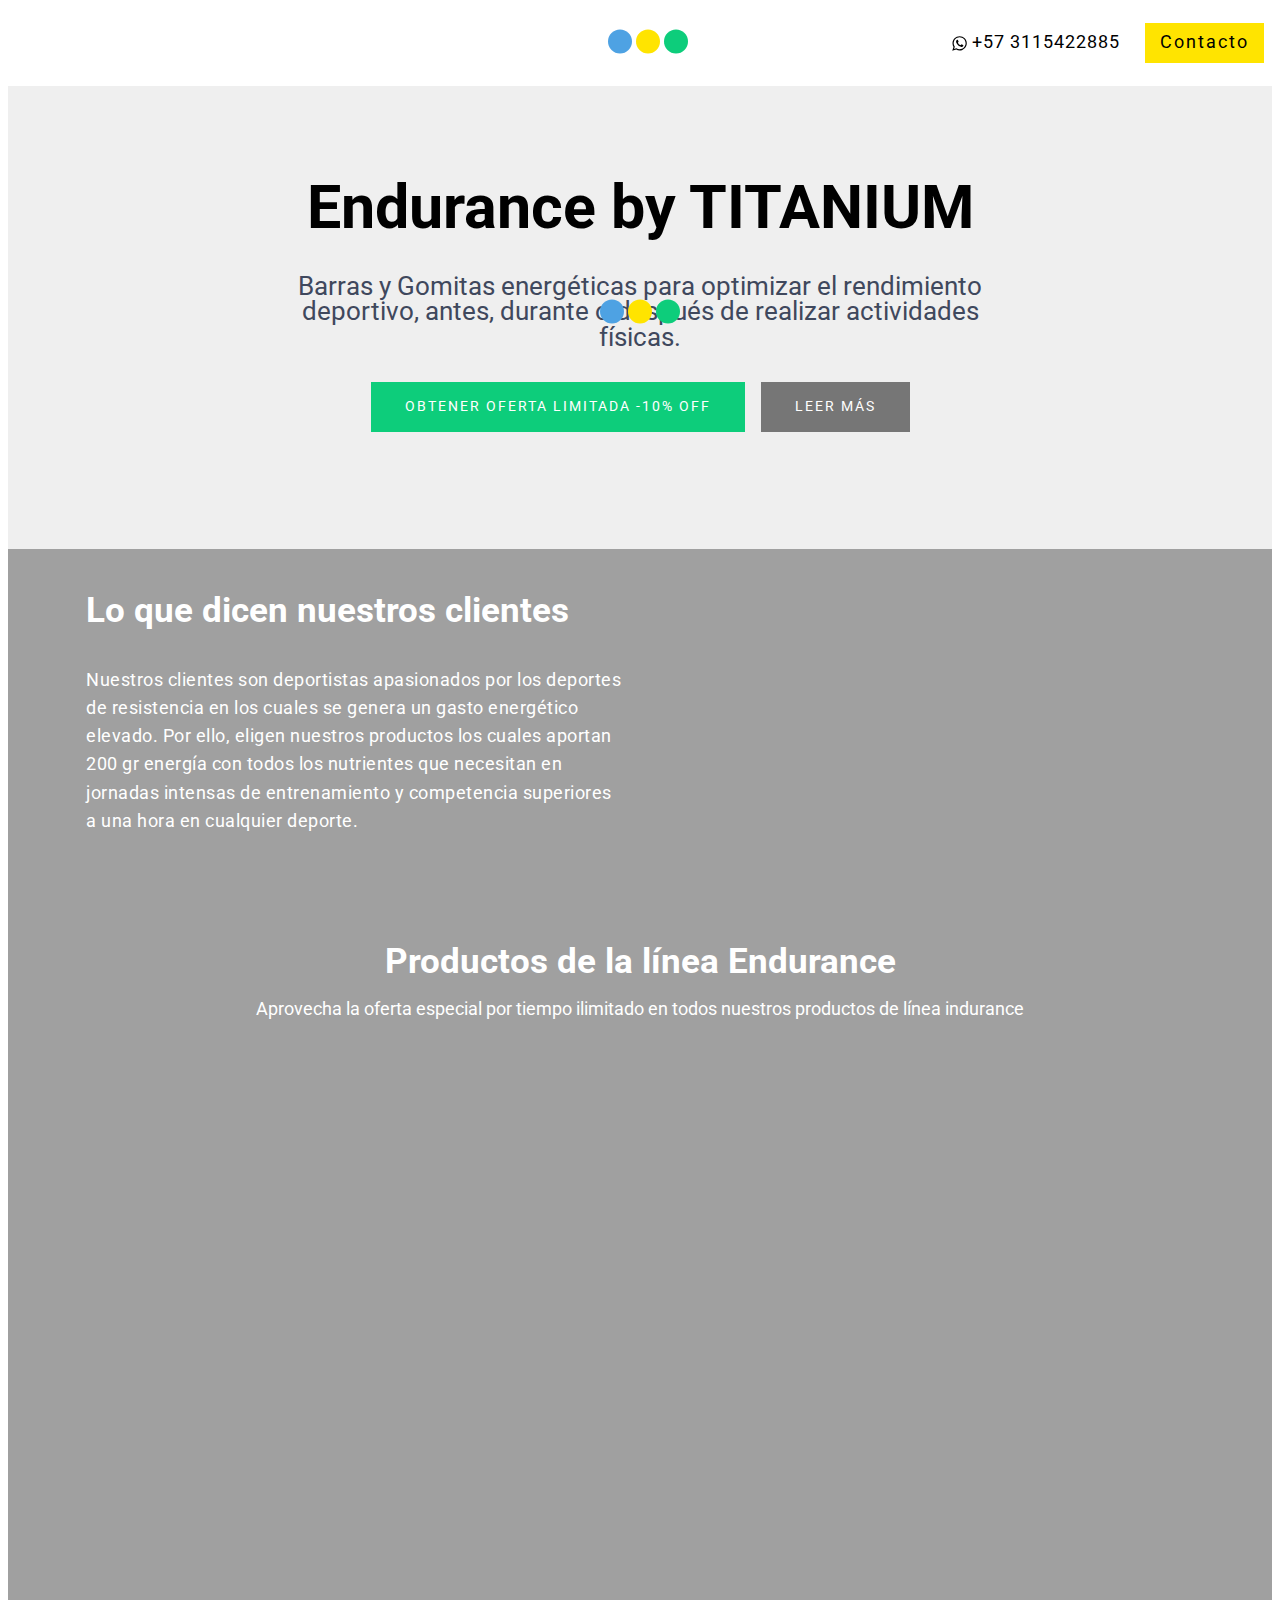
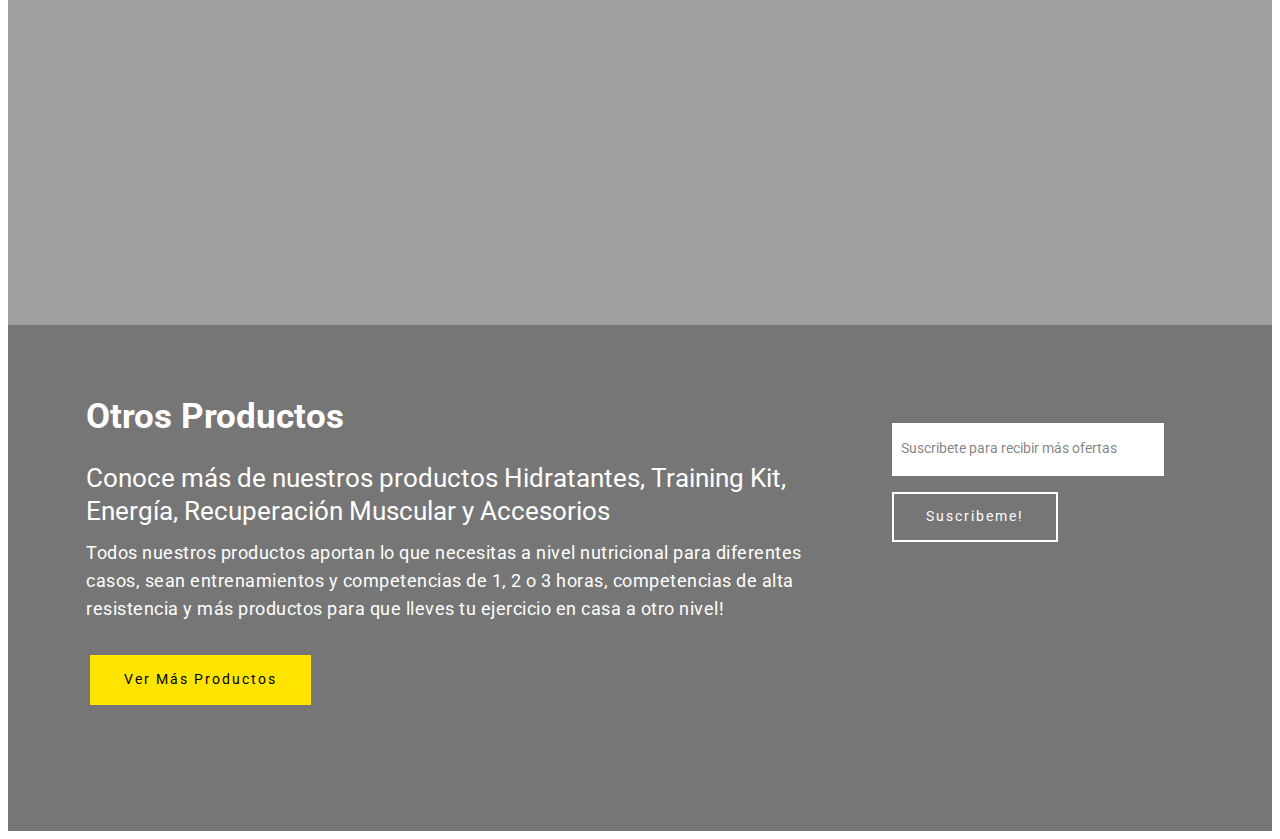
<file: index.html>
<!DOCTYPE html>
<html amp >
<head>
  <!-- Site made with Mobirise Website Builder v4.12.3, https://mobirise.com -->
  <meta charset="UTF-8">
  <meta http-equiv="X-UA-Compatible" content="IE=edge">
  <meta name="generator" content="Mobirise v4.12.3, mobirise.com">
  <meta name="viewport" content="width=device-width, initial-scale=1, minimum-scale=1">
  <link rel="shortcut icon" href="assets/images/logo-90x37.jpg" type="image/x-icon">
  <meta name="description" content="">
  <meta name="amp-script-src" content="">
  
  <title>Home</title>
  
<link rel="canonical" href="https://rmoraleso.github.io/">
 <style amp-boilerplate>body{-webkit-animation:-amp-start 8s steps(1,end) 0s 1 normal both;-moz-animation:-amp-start 8s steps(1,end) 0s 1 normal both;-ms-animation:-amp-start 8s steps(1,end) 0s 1 normal both;animation:-amp-start 8s steps(1,end) 0s 1 normal both}@-webkit-keyframes -amp-start{from{visibility:hidden}to{visibility:visible}}@-moz-keyframes -amp-start{from{visibility:hidden}to{visibility:visible}}@-ms-keyframes -amp-start{from{visibility:hidden}to{visibility:visible}}@-o-keyframes -amp-start{from{visibility:hidden}to{visibility:visible}}@keyframes -amp-start{from{visibility:hidden}to{visibility:visible}}</style>
<noscript><style amp-boilerplate>body{-webkit-animation:none;-moz-animation:none;-ms-animation:none;animation:none}</style></noscript>
<link href="https://fonts.googleapis.com/css?family=Roboto:100,100i,300,300i,400,400i,500,500i,700,700i,900,900i&display=swap" rel="stylesheet">
 
 <style amp-custom> 
div,span,h1,h2,h3,h4,h5,h6,p,blockquote,a,ol,ul,li,figcaption,textarea,input{font: inherit;}*{-webkit-box-sizing: border-box;box-sizing: border-box;outline: none;}*:focus{outline: none;}body{position: relative;font-style: normal;line-height: 1;color: #3f485d;}section{background-color: #eeeeee;background-position: 50% 50%;background-repeat: no-repeat;background-size: cover;overflow: hidden;padding: 30px 0;}h1,h2,h3,h4,h5,h6{margin: 0;padding: 0;}p,li,blockquote{letter-spacing: 0.5px;line-height: 1.7;}ul,ol,blockquote,p{margin-bottom: 0;margin-top: 0;}a{cursor: pointer;}a,a:hover{text-decoration: none;}a.mbr-iconfont:hover{text-decoration: none;}h1,h2,h3,h4,h5,h6,.display-1,.display-2,.display-4,.display-5,.display-7{word-break: break-word;word-wrap: break-word;}b,strong{font-weight: bold;}blockquote{padding: 10px 0 10px 20px;position: relative;border-left: 3px solid;}input:-webkit-autofill,input:-webkit-autofill:hover,input:-webkit-autofill:focus,input:-webkit-autofill:active{-webkit-transition-delay: 9999s;transition-delay: 9999s;-webkit-transition-property: background-color,color;-o-transition-property: background-color,color;transition-property: background-color,color;}html,body{height: auto;min-height: 100vh;}.mbr-section-title{margin: 0;padding: 0;font-style: normal;line-height: 1.2;width: 100%;}.mbr-section-subtitle{line-height: 1.3;width: 100%;}.mbr-text{font-style: normal;line-height: 1.6;width: 100%;}.mbr-white{color: #ffffff;}.mbr-black{color: #000000;}.align-left{text-align: left;}.align-left .list-item{justify-content: flex-start;}.align-center{text-align: center;}.align-center .list-item{justify-content: center;}.align-right{text-align: right;}.align-right .list-item{justify-content: flex-end;}@media (max-width: 767px){.align-left,.align-center,.align-right{text-align: center;}.align-left .list-item,.align-center .list-item,.align-right .list-item{justify-content: center;}}.mbr-light{font-weight: 300;}.mbr-regular{font-weight: 400;}.mbr-semibold{font-weight: 500;}.mbr-bold{font-weight: 700;}.icons-list a{margin: 0 1rem 0 0;}.icons-list a:last-child{margin: 0;}.mbr-figure{align-self: center;}.hidden{visibility: hidden;}.super-hide{display: none;}.inactive{-webkit-user-select: none;-moz-user-select: none;-ms-user-select: none;user-select: none;pointer-events: none;-webkit-user-drag: none;user-drag: none;}.mbr-overlay{position: absolute;bottom: 0;left: 0;right: 0;top: 0;z-index: 0;}.map-placeholder{display: none;}.google-map,.google-map iframe{position: relative;width: 100%;height: 400px;}amp-img{width: 100%;}amp-img img{max-height: 100%;max-width: 100%;}img.mbr-temp{width: 100%;}.rounded{border-radius: 50%;}.is-builder .nodisplay + img[async],.is-builder .nodisplay + img[decoding="async"],.is-builder amp-img > a + img[async],.is-builder amp-img > a + img[decoding="async"]{display: none;}html:not(.is-builder) amp-img > a{position: absolute;top: 0;bottom: 0;left: 0;right: 0;z-index: 1;}.is-builder .temp-amp-sizer{position: absolute;}.is-builder amp-youtube .temp-amp-sizer,.is-builder amp-vimeo .temp-amp-sizer{position: static;}.mobirise-spinner{position: absolute;top: 50%;left: 40%;margin-left: 10%;-webkit-transform: translate3d(-50%,-50%,0);z-index: 4;}.mobirise-spinner em{width: 24px;height: 24px;background: #3ac;border-radius: 100%;display: inline-block;-webkit-animation: slide 1s infinite;}.mobirise-spinner em:nth-child(1){-webkit-animation-delay: 0.1s;}.mobirise-spinner em:nth-child(2){-webkit-animation-delay: 0.2s;}.mobirise-spinner em:nth-child(3){-webkit-animation-delay: 0.3s;}@-moz-keyframes slide{0%{-webkit-transform: scale(1);}50%{opacity: 0.3;-webkit-transform: scale(2);}100%{-webkit-transform: scale(1);}}@-webkit-keyframes slide{0%{-webkit-transform: scale(1);}50%{opacity: 0.3;-webkit-transform: scale(2);}100%{-webkit-transform: scale(1);}}@-o-keyframes slide{0%{-webkit-transform: scale(1);}50%{opacity: 0.3;-webkit-transform: scale(2);}100%{-webkit-transform: scale(1);}}@keyframes slide{0%{-webkit-transform: scale(1);}50%{opacity: 0.3;-webkit-transform: scale(2);}100%{-webkit-transform: scale(1);}}.mobirise-loader .amp-active > div{display: none;}.mbr-flex{display: flex;}.flex-wrap{flex-wrap: wrap;}.mbr-jc-s{justify-content: flex-start;}.mbr-jc-c{justify-content: center;}.mbr-jc-e{justify-content: flex-end;}.mbr-row-reverse{flex-direction: row-reverse;}.mbr-column{flex-direction: column;}amp-img,img{height: 100%;width: 100%;}.hidden-slide{display: none;}.visible-slide{display: flex;}.iconfont-wrapper{display: inline-block;}section,.container,.container-fluid{position: relative;word-wrap: break-word;}.mbr-fullscreen .mbr-overlay{min-height: 100vh;}.mbr-fullscreen{display: flex;align-items: center;height: 100vh;min-height: 100vh;padding: 3rem 0;}.container{padding: 0 1rem;width: 100%;margin-right: auto;margin-left: auto;}@media (max-width: 767px){.container{max-width: 540px;}} @media (min-width: 768px){.container{max-width: 720px;}} @media (min-width: 992px){.container{max-width: 960px;}} @media (min-width: 1200px){.container{max-width: 1140px;}}.container-fluid{width: 100%;padding: 0 1rem;}.btn{position: relative;font-weight: 400;margin: 0.4rem 0.5rem;border: 2px solid;font-style: normal;white-space: normal;transition: all 0.3s ease-in-out,box-shadow 2s ease-in-out,-webkit-box-shadow 2s ease-in-out;display: inline-flex;align-items: center;justify-content: center;word-break: break-word;line-height: 1;letter-spacing: 2px;}.btn-form{padding: 1rem 2rem;}.btn-form:hover{cursor: pointer;}.btn{padding: 1rem 2rem;border-radius: 0px;}.btn-sm{padding: 0.6rem 0.8rem;border-radius: 0px;}.btn-md{padding: 1rem 2rem;border-radius: 0px;}.btn-lg{padding: 1.2rem 3.2rem;border-radius: 0px;}form .btn,form .mbr-section-btn{margin: 0;}.note-popover .btn:after{display: none;}.mbr-section-btn{margin: 0 -0.25rem;font-size: 0;}nav .mbr-section-btn{margin-left: 0rem;margin-right: 0rem;}.btn .mbr-iconfont,.btn.btn-md .mbr-iconfont{cursor: pointer;margin: 0 0.8rem 0 0;}.btn-sm .mbr-iconfont{margin: 0 0.5rem 0 0;}[type="submit"]{-webkit-appearance: none;}section.menu{min-height: 70px;}.menu-container{display: flex;-webkit-box-pack: justify;-ms-flex-pack: justify;justify-content: space-between;align-items: center;min-height: 70px;}@media (max-width: 991px){.menu-container{max-width: 100%;padding: 0.5rem 1rem;}} @media (max-width: 767px){.menu-container{padding: 0.5rem 1rem;}}.navbar{z-index: 100;width: 100%;}.navbar-fixed-top{position: fixed;top: 0;}.navbar-brand{display: flex;align-items: center;word-break: break-word;z-index: 1;}.navbar-logo{margin: 0 0.8rem 0 0;}@media (max-width: 767px){.navbar-logo amp-img{max-height: 35px;max-width: 35px;}}.navbar-caption-wrap{display: flex;}.navbar .navbar-collapse{display: flex;-ms-flex-preferred-size: auto;flex-basis: auto;align-items: center;justify-content: flex-end;}@media (max-width: 991px){.navbar .navbar-collapse{display: none;position: absolute;top: 0;right: 0;height: 100vh;padding: 70px 2rem 1rem;z-index: 1;}}@media (max-width: 991px){.navbar.opened .navbar-collapse.show,.navbar.opened .navbar-collapse.collapsing{display: block;}.is-builder .navbar-collapse{position: fixed;}}.navbar-nav{list-style-type: none;display: flex;flex-wrap: wrap;padding-left: 0;min-width: 10rem;}@media (max-width: 991px){.navbar-nav{flex-direction: column;}} .navbar-nav .mbr-iconfont{margin: 0 0.2rem 0 0;}.nav-item{word-break: break-all;}.nav-link{display: flex;align-items: center;justify-content: center;}.nav-link,.navbar-caption{transition: all 0.2s;letter-spacing: 1px;}.nav-dropdown .dropdown-menu{min-width: 10rem;position: absolute;left: 0;padding: 1.25rem 0;}.nav-dropdown .dropdown-menu .dropdown-item{line-height: 2;display: flex;justify-content: center;align-items: center;padding: 0.25rem 1.5rem;white-space: nowrap;}.nav-dropdown .dropdown-menu .dropdown{position: relative;}.dropdown-menu .dropdown:hover > .dropdown-menu{opacity: 1;pointer-events: all;}.nav-dropdown .dropdown-submenu{top: 0;left: 100%;margin: 0;}.nav-item.dropdown{position: relative;}.nav-item.dropdown .dropdown-menu{opacity: 0;pointer-events: none;}.nav-item.dropdown:hover > .dropdown-menu{opacity: 1;pointer-events: all;}.link.dropdown-toggle:after{content: "";margin-left: 0.25rem;border-top: 0.35em solid;border-right: 0.35em solid transparent;border-left: 0.35em solid transparent;border-bottom: 0;}.navbar .dropdown.open > .dropdown-menu{display: block;}@media (max-width: 991px){.is-builder .nav-dropdown .dropdown-menu{position: relative;}.nav-dropdown .dropdown-submenu{left: 0;}.nav-dropdown .dropdown-menu .dropdown-item{padding: 0.25rem 1.5rem;margin: 0;justify-content: center;}.nav-dropdown .dropdown-menu .dropdown-item:after{right: auto;}.navbar.opened .dropdown-menu{top: 0;}.dropdown-toggle[data-toggle="dropdown-submenu"]:after{content: "";margin-left: 0.25rem;border-top: 0.35em solid;border-right: 0.35em solid transparent;border-left: 0.35em solid transparent;border-bottom: 0;top: 55%;}}.navbar-buttons{display: flex;flex-wrap: wrap;align-items: center;justify-content: center;}@media (max-width: 991px){.navbar-buttons{flex-direction: column;}}.menu-social-list{display: flex;align-items: center;justify-content: center;flex-wrap: wrap;}.menu-social-list a{margin: 0 0.5rem;}.menu-social-list a span{font-size: 1.5rem;}button.navbar-toggler{position: absolute;right: 20px;top: 25px;width: 31px;height: 20px;cursor: pointer;transition: all .2s;-ms-flex-item-align: center;-ms-grid-row-align: center;align-self: center;}.hamburger span{position: absolute;right: 0;width: 30px;height: 2px;border-right: 5px;}.hamburger span:nth-child(1){top: 0;transition: all .2s;}.hamburger span:nth-child(2){top: 8px;transition: all .15s;}.hamburger span:nth-child(3){top: 8px;transition: all .15s;}.hamburger span:nth-child(4){top: 16px;transition: all .2s;}nav.opened .navbar-toggler:not(.hide) .hamburger span:nth-child(4),nav.opened .navbar-toggler:not(.hide) .hamburger span:nth-child(1){top: 8px;width: 0;opacity: 0;right: 50%;transition: all .2s;}nav.opened .navbar-toggler:not(.hide) .hamburger span:nth-child(2){transform: rotate(-45deg);transition: all .25s;}nav.opened .navbar-toggler:not(.hide) .hamburger span:nth-child(3){transform: rotate(45deg);transition: all .25s;}.ampstart-btn.hamburger{position: absolute;top: 25px;right: 20px;margin-left: auto;height: 20px;width: 30px;background: none;border: none;cursor: pointer;z-index: 1000;}@media (min-width: 992px){.ampstart-btn,amp-sidebar{display: none;}.dropdown-menu .dropdown-toggle:after{content: "";border-bottom: 0.35em solid transparent;border-left: 0.35em solid;border-right: 0;border-top: 0.35em solid transparent;margin-left: 0.3rem;margin-top: -0.3077em;position: absolute;right: 1.1538em;top: 50%;}}.close-sidebar{width: 30px;height: 30px;position: relative;cursor: pointer;background-color: transparent;border: none;}.close-sidebar span{position: absolute;left: 0;width: 30px;height: 2px;border-right: 5px;top: 14px;}.close-sidebar span:nth-child(1){transform: rotate(-45deg);}.close-sidebar span:nth-child(2){transform: rotate(45deg);}.builder-sidebar{position: relative;height: 100vh;min-width: 10rem;z-index: 1030;padding: 1rem 2rem;max-width: 20rem;}.builder-sidebar .dropdown:hover > .dropdown-menu{position: relative;text-align: center;}section.sidebar-open:before{content: '';position: fixed;top: 0;bottom: 0;right: 0;left: 0;background-color: rgba(0,0,0,0.2);z-index: 1040;}.is-builder section.horizontal-menu .ampstart-btn{display: none;}.is-builder section.horizontal-menu .dropdown-menu{z-index: auto;opacity: 1;pointer-events: auto;}.is-builder .menu{overflow: visible;}#sidebar{background-color: transparent;}.card-title{margin: 0;}.card{position: relative;background-color: transparent;border: none;border-radius: 0;width: 100%;padding: 0 1rem;}@media (max-width: 767px){.card:not(.last-child){padding-bottom: 30px;}} .card .card-img{width: auto;border-radius: 0;}.card .card-wrapper{height: 100%;}@media (max-width: 767px){.card .card-wrapper{flex-direction: column;}} .card img{height: 100%;-o-object-fit: cover;object-fit: cover;-o-object-position: center;object-position: center;}.card-inner,.items-list{display: flex;flex-direction: column;}.items-list{list-style-type: none;padding: 0;}.items-list .list-item{padding: 1rem 2rem;}.card-head{padding: 1.5rem 2rem;}.card-price-wrap{padding: 1rem 2rem;}.card-button{padding: 1rem;margin: 0;}.timeline-wrap{position: relative;}.timeline-wrap .iconBackground{position: absolute;left: 50%;width: 20px;height: 20px;line-height: 30px;text-align: center;border-radius: 50%;font-size: 30px;display: inline-block;background-color: #000000;top: 20px;margin: 0 0 0 -10px;}@media (max-width: 767px){.timeline-wrap .iconBackground{left: 0;}}.separline{position: relative;}@media (max-width: 767px){.separline:not(.last-child){padding-bottom: 2rem;}} .separline:before{position: absolute;content: "";width: 2px;background-color: #000000;left: calc(50% - 1px);height: calc(100% - 20px);top: 40px;}@media (max-width: 767px){.separline:before{left: 0;}}.gallery-img-wrap{position: relative;height: 100%;}.gallery-img-wrap:hover{cursor: pointer;}.gallery-img-wrap:hover .icon-wrap,.gallery-img-wrap:hover .caption-on-hover{opacity: 1;}.gallery-img-wrap:hover:after{opacity: .5;}.gallery-img-wrap amp-img{height: 100%;}.gallery-img-wrap:after{content: "";position: absolute;top: 0;bottom: 0;left: 0;right: 0;background: #000;opacity: 0;transition: opacity 0.2s;pointer-events: none;}.gallery-img-wrap .icon-wrap,.gallery-img-wrap .img-caption{z-index: 3;pointer-events: none;position: absolute;}.gallery-img-wrap .icon-wrap,.gallery-img-wrap .caption-on-hover{opacity: 0;transition: opacity 0.2s;}.gallery-img-wrap .icon-wrap{left: 50%;top: 50%;transform: translate(-50%,-50%);background-color: #fff;padding: .5rem;border-radius: 50%;}.gallery-img-wrap .amp-iconfont{color: #000;font-size: 1rem;width: 1rem;display: block;}.gallery-img-wrap .img-caption{left: 0;right: 0;}.gallery-img-wrap .img-caption.caption-top{top: 0;}.gallery-img-wrap .img-caption.caption-bottom{bottom: 0;}.gallery-img-wrap .img-caption:not(.caption-on-hover):after{content: "";position: absolute;top: 0;left: 0;right: 0;height: 100%;transition: opacity 0.2s;z-index: -1;pointer-events: none;}@media (max-width: 767px){.gallery-img-wrap:after,.gallery-img-wrap:hover:after,.gallery-img-wrap .icon-wrap{display: none;}.gallery-img-wrap .caption-on-hover{opacity: 1;}}.is-builder .gallery-img-wrap .icon-wrap,.is-builder .gallery-img-wrap .img-caption > *{pointer-events: all;}.amp-carousel-button,.dots-wrapper .dots span{transition: all 0.4s;cursor: pointer;outline: none;}.amp-carousel-button{width: 50px;height: 50px;border-radius: 50%;}.dots-wrapper .dots{display: inline-block;margin: 4px 8px;}.dots-wrapper .dots span{display: block;border-radius: 12px;height: 24px;width: 24px;background-color: #ffffff;border: 10px solid #cccccc;opacity: 0.5;}.dots-wrapper .dots span.current{width: 40px;}.dots-wrapper .dots span:hover,.dots-wrapper .dots span.current{opacity: 1;}.amp-carousel-button-next:after{right: 1rem;}.amp-carousel-button-prev:after{left: 1rem;}button.btn-img{cursor: pointer;}.is-builder .preview button.btn-img{opacity: 0.5;position: relative;pointer-events: none;}amp-image-lightbox,.lightbox{background: rgba(0,0,0,0.8);display: flex;flex-wrap: wrap;align-items: center;justify-content: center;width: 100%;height: 100%;overflow: auto;}amp-image-lightbox a.control,.lightbox a.control{position: absolute;cursor: default;top: 0;right: 0;}amp-image-lightbox .close,.lightbox .close{background: none;border: none;position: absolute;top: 16px;right: 16px;height: 32px;width: 32px;cursor: pointer;z-index: 1000;}amp-image-lightbox .close:before,amp-image-lightbox .close:after,.lightbox .close:before,.lightbox .close:after{position: absolute;top: 0;right: 16px;content: ' ';height: 32px;width: 2px;background-color: #fff;}amp-image-lightbox .close:before,.lightbox .close:before{transform: rotate(45deg);}amp-image-lightbox .close:after,.lightbox .close:after{transform: rotate(-45deg);}amp-image-lightbox .video-block,.lightbox .video-block{width: 100%;}div[submit-success] > *,div[submit-error] > *{padding: 15px;margin-bottom: 1rem;}.form-block{z-index: 1;background-color: transparent;padding: 30px;position: relative;overflow: hidden;}.form-block .mbr-overlay{z-index: -1;}@media (max-width: 991px){.form-block{padding: 15px;}}form input,form textarea,form select{padding: 15px 0.5rem;line-height: 1.45;width: 100%;background: #ffffff;border-width: 1px;border-style: solid;border-color: #767676;border-radius: 0;color: #000000;}form input[type="checkbox"],form input[type="radio"]{border: none;background: none;width: auto;}form .field{padding-bottom: 0.5rem;padding-top: 0.5rem;}form textarea.field-input{height: 200px;}form .fieldset{display: flex;justify-content: center;flex-wrap: wrap;align-items: center;}textarea[type="hidden"]{display: none;}.form-check{margin-bottom: 0;}.form-check-label{padding-left: 0;}.form-check-input{position: relative;margin: 4px;}.form-check-inline{display: inline-flex;align-items: center;padding-left: 0;margin-right: .75rem;}.mbr-row,.mbr-form-row{display: -webkit-box;display: -ms-flexbox;display: flex;-ms-flex-wrap: wrap;flex-wrap: wrap;margin-left: -1rem;margin-right: -1rem;}.mbr-form-row{margin-left: -0.5rem;margin-right: -0.5rem;}.mbr-form-row > [class*="mbr-col"]{padding-left: 0.5rem;padding-right: 0.5rem;}@media (max-width: 767px){.mbr-col,.mbr-col-auto{padding-right: 1rem;padding-left: 1rem;}.mbr-col-sm-12{-ms-flex: 0 0 100%;-webkit-box-flex: 0;flex: 0 0 100%;max-width: 100%;padding-right: 1rem;padding-left: 1rem;}}@media (min-width: 768px){.mbr-col,.mbr-col-auto{padding-right: 1rem;padding-left: 1rem;}.mbr-col-md-2{-ms-flex: 0 0 16.6666666667%;-webkit-box-flex: 0;flex: 0 0 16.6666666667%;max-width: 16.6666666667%;padding-right: 1rem;padding-left: 1rem;}.mbr-col-md-3{-ms-flex: 0 0 25%;-webkit-box-flex: 0;flex: 0 0 25%;max-width: 25%;padding-right: 1rem;padding-left: 1rem;}.mbr-col-md-4{-ms-flex: 0 0 33.3333333333%;-webkit-box-flex: 0;flex: 0 0 33.3333333333%;max-width: 33.3333333333%;padding-right: 1rem;padding-left: 1rem;}.mbr-col-md-5{-ms-flex: 0 0 41.6666666667%;-webkit-box-flex: 0;flex: 0 0 41.6666666667%;max-width: 41.6666666667%;padding-right: 1rem;padding-left: 1rem;}.mbr-col-md-6{-ms-flex: 0 0 50%;-webkit-box-flex: 0;flex: 0 0 50%;max-width: 50%;padding-right: 1rem;padding-left: 1rem;}.mbr-col-md-7{-ms-flex: 0 0 58.3333333333%;-webkit-box-flex: 0;flex: 0 0 58.3333333333%;max-width: 58.3333333333%;padding-right: 1rem;padding-left: 1rem;}.mbr-col-md-8{-ms-flex: 0 0 66.6666666667%;-webkit-box-flex: 0;flex: 0 0 66.6666666667%;max-width: 66.6666666667%;padding-right: 1rem;padding-left: 1rem;}.mbr-col-md-10{-ms-flex: 0 0 83.3333333333%;-webkit-box-flex: 0;flex: 0 0 83.3333333333%;max-width: 83.3333333333%;padding-right: 1rem;padding-left: 1rem;}.mbr-col-md-12{-ms-flex: 0 0 100%;-webkit-box-flex: 0;flex: 0 0 100%;max-width: 100%;padding-right: 1rem;padding-left: 1rem;}}.mbr-col{-ms-flex: 1 1 auto;-webkit-box-flex: 1;flex: 1 1 auto;max-width: 100%;}.mbr-col-auto{-ms-flex: 0 0 auto;flex: 0 0 auto;width: auto;}@media (min-width: 992px){.mbr-col,.mbr-col-auto{padding-right: 1rem;padding-left: 1rem;}.mbr-col-lg-2{-ms-flex: 0 0 16.6666666667%;-webkit-box-flex: 0;flex: 0 0 16.6666666667%;max-width: 16.6666666667%;padding-right: 1rem;padding-left: 1rem;}.mbr-col-lg-3{-ms-flex: 0 0 25%;-webkit-box-flex: 0;flex: 0 0 25%;max-width: 25%;padding-right: 1rem;padding-left: 1rem;}.mbr-col-lg-4{-ms-flex: 0 0 33.3333333333%;-webkit-box-flex: 0;flex: 0 0 33.3333333333%;max-width: 33.3333333333%;padding-right: 1rem;padding-left: 1rem;}.mbr-col-lg-5{-ms-flex: 0 0 41.6666666667%;-webkit-box-flex: 0;flex: 0 0 41.6666666667%;max-width: 41.6666666667%;padding-right: 1rem;padding-left: 1rem;}.mbr-col-lg-6{-ms-flex: 0 0 50%;-webkit-box-flex: 0;flex: 0 0 50%;max-width: 50%;padding-right: 1rem;padding-left: 1rem;}.mbr-col-lg-7{-ms-flex: 0 0 58.3333333333%;-webkit-box-flex: 0;flex: 0 0 58.3333333333%;max-width: 58.3333333333%;padding-right: 1rem;padding-left: 1rem;}.mbr-col-lg-8{-ms-flex: 0 0 66.6666666667%;-webkit-box-flex: 0;flex: 0 0 66.6666666667%;max-width: 66.6666666667%;padding-right: 1rem;padding-left: 1rem;}.mbr-col-lg-9{-ms-flex: 0 0 75%;-webkit-box-flex: 0;flex: 0 0 75%;max-width: 75%;padding-right: 1rem;padding-left: 1rem;}.mbr-col-lg-10{-ms-flex: 0 0 83.3333333333%;-webkit-box-flex: 0;flex: 0 0 83.3333333333%;max-width: 83.3333333333%;padding-right: 1rem;padding-left: 1rem;}.mbr-col-lg-12{-ms-flex: 0 0 100%;-webkit-box-flex: 0;flex: 0 0 100%;max-width: 100%;padding-right: 1rem;padding-left: 1rem;}}@media (min-width: 992px){.lg-pb{padding-bottom: 3rem;}}@media (max-width: 991px){.md-pb{padding-bottom: 3rem;}}.mbr-pt-1,.mbr-py-1{padding-top: 10px;}.mbr-pb-1,.mbr-py-1{padding-bottom: 10px;}.mbr-px-1{padding-left: 10px;padding-right: 10px;}.mbr-p-1{padding: 10px;}.mbr-pt-2,.mbr-py-2{padding-top: 1rem;}.mbr-pb-2,.mbr-py-2{padding-bottom: 1rem;}.mbr-px-2{padding-left: 1rem;padding-right: 1rem;}.mbr-p-2{padding: 1rem;}.mbr-pt-3,.mbr-py-3{padding-top: 25px;}.mbr-pb-3,.mbr-py-3{padding-bottom: 25px;}.mbr-px-3{padding-left: 25px;padding-right: 25px;}.mbr-p-3{padding: 25px;}.mbr-pt-4,.mbr-py-4{padding-top: 2rem;}.mbr-pb-4,.mbr-py-4{padding-bottom: 2rem;}.mbr-px-4{padding-left: 2rem;padding-right: 2rem;}.mbr-p-4{padding: 2rem;}.mbr-pt-5,.mbr-py-5{padding-top: 3rem;}.mbr-pb-5,.mbr-py-5{padding-bottom: 3rem;}.mbr-px-5{padding-left: 3rem;padding-right: 3rem;}.mbr-p-5{padding: 3rem;}@media (max-width: 991px){.mbr-py-4,.mbr-py-5{padding-top: 1rem;padding-bottom: 1rem;}.mbr-px-4,.mbr-px-5{padding-left: 1rem;padding-right: 1rem;}.mbr-p-3,.mbr-p-4,.mbr-p-5{padding: 1rem;}}.mbr-ml-auto{margin-left: auto;}.mbr-mr-auto{margin-right: auto;}.mbr-m-auto{margin: auto;}#scrollToTopMarker{position: absolute;width: 0px;height: 0px;top: 300px;}#scrollToTopButton{position: fixed;bottom: 25px;right: 25px;opacity: .4;z-index: 5000;font-size: 32px;height: 60px;width: 60px;border: none;border-radius: 3px;cursor: pointer;}#scrollToTopButton:focus{outline: none;}#scrollToTopButton a:before{content: '';position: absolute;height: 40%;top: 36%;width: 2px;left: calc(50% - 1px);}#scrollToTopButton a:after{content: '';position: absolute;border-top: 2px solid;border-right: 2px solid;width: 40%;height: 40%;left: calc(30% - 1px);bottom: 30%;transform: rotate(-45deg);}.is-builder #scrollToTopButton a:after{left: 30%;}a{font-style: normal;font-weight: 400;}@media (max-width: 767px){.mbr-section-btn,.mbr-section-title{text-align: center;}}
body{font-family: Roboto;}blockquote{border-color: #4ea2e3;}div[submit-success] > *{background: #0dcd7b;color: #000000;}div[submit-error] > *{background: #a0a0a0;color: #ffffff;}.display-1{font-family: 'Roboto',sans-serif;font-size: 3.8rem;}.display-2{font-family: 'Roboto',sans-serif;font-size: 2.2rem;}.display-4{font-family: 'Roboto',sans-serif;font-size: 0.9rem;}.display-5{font-family: 'Roboto',sans-serif;font-size: 1.6rem;}.display-7{font-family: 'Roboto',sans-serif;font-size: 1.1rem;}.display-1 .mbr-iconfont-btn{font-size: 3.8rem;width: 3.8rem;}.display-2 .mbr-iconfont-btn{font-size: 2.2rem;width: 2.2rem;}.display-4 .mbr-iconfont-btn{font-size: 0.9rem;width: 0.9rem;}.display-5 .mbr-iconfont-btn{font-size: 1.6rem;width: 1.6rem;}.display-7 .mbr-iconfont-btn{font-size: 1.1rem;width: 1.1rem;}@media (max-width: 768px){.display-1{font-size: 3.04rem;font-size: calc( 1.98rem + (3.8 - 1.98) * ((100vw - 20rem) / (48 - 20)));line-height: calc( 1.4 * (1.98rem + (3.8 - 1.98) * ((100vw - 20rem) / (48 - 20))));}.display-2{font-size: 1.76rem;font-size: calc( 1.42rem + (2.2 - 1.42) * ((100vw - 20rem) / (48 - 20)));line-height: calc( 1.4 * (1.42rem + (2.2 - 1.42) * ((100vw - 20rem) / (48 - 20))));}.display-4{font-size: 0.72rem;font-size: calc( 0.965rem + (0.9 - 0.965) * ((100vw - 20rem) / (48 - 20)));line-height: calc( 1.4 * (0.965rem + (0.9 - 0.965) * ((100vw - 20rem) / (48 - 20))));}.display-5{font-size: 1.28rem;font-size: calc( 1.21rem + (1.6 - 1.21) * ((100vw - 20rem) / (48 - 20)));line-height: calc( 1.4 * (1.21rem + (1.6 - 1.21) * ((100vw - 20rem) / (48 - 20))));}}.bg-primary{background-color: #4ea2e3;}.bg-success{background-color: #0dcd7b;}.bg-info{background-color: #8282e7;}.bg-warning{background-color: #767676;}.bg-danger{background-color: #a0a0a0;}.btn-primary,.btn-primary:active,.btn-primary.active{background-color: #4ea2e3;border-color: #4ea2e3;color: #ffffff;}.btn-primary:hover,.btn-primary:focus,.btn-primary.focus{color: #ffffff;background-color: #1f7dc5;border-color: #1f7dc5;}.btn-primary.disabled,.btn-primary:disabled{color: #ffffff;background-color: #1f7dc5;border-color: #1f7dc5;}.btn-secondary,.btn-secondary:active,.btn-secondary.active{background-color: #ffe400;border-color: #ffe400;color: #000000;}.btn-secondary:hover,.btn-secondary:focus,.btn-secondary.focus{color: #000000;background-color: #b3a000;border-color: #b3a000;}.btn-secondary.disabled,.btn-secondary:disabled{color: #000000;background-color: #b3a000;border-color: #b3a000;}.btn-info,.btn-info:active,.btn-info.active{background-color: #8282e7;border-color: #8282e7;color: #ffffff;}.btn-info:hover,.btn-info:focus,.btn-info.focus{color: #ffffff;background-color: #4242db;border-color: #4242db;}.btn-info.disabled,.btn-info:disabled{color: #ffffff;background-color: #4242db;border-color: #4242db;}.btn-success,.btn-success:active,.btn-success.active{background-color: #0dcd7b;border-color: #0dcd7b;color: #ffffff;}.btn-success:hover,.btn-success:focus,.btn-success.focus{color: #ffffff;background-color: #088550;border-color: #088550;}.btn-success.disabled,.btn-success:disabled{color: #ffffff;background-color: #088550;border-color: #088550;}.btn-warning,.btn-warning:active,.btn-warning.active{background-color: #767676;border-color: #767676;color: #ffffff;}.btn-warning:hover,.btn-warning:focus,.btn-warning.focus{color: #ffffff;background-color: #505050;border-color: #505050;}.btn-warning.disabled,.btn-warning:disabled{color: #ffffff;background-color: #505050;border-color: #505050;}.btn-danger,.btn-danger:active,.btn-danger.active{background-color: #a0a0a0;border-color: #a0a0a0;color: #ffffff;}.btn-danger:hover,.btn-danger:focus,.btn-danger.focus{color: #ffffff;background-color: #7a7a7a;border-color: #7a7a7a;}.btn-danger.disabled,.btn-danger:disabled{color: #ffffff;background-color: #7a7a7a;border-color: #7a7a7a;}.btn-black,.btn-black:active,.btn-black.active{background-color: #333333;border-color: #333333;color: #ffffff;}.btn-black:hover,.btn-black:focus,.btn-black.focus{color: #ffffff;background-color: #0d0d0d;border-color: #0d0d0d;}.btn-black.disabled,.btn-black:disabled{color: #ffffff;background-color: #0d0d0d;border-color: #0d0d0d;}.btn-white,.btn-white:active,.btn-white.active{background-color: #ffffff;border-color: #ffffff;color: #808080;}.btn-white:hover,.btn-white:focus,.btn-white.focus{color: #808080;background-color: #d9d9d9;border-color: #d9d9d9;}.btn-white.disabled,.btn-white:disabled{color: #808080;background-color: #d9d9d9;border-color: #d9d9d9;}.btn-white,.btn-white:active,.btn-white.active{color: #333333;}.btn-white:hover,.btn-white:focus,.btn-white.focus{color: #333333;}.btn-white.disabled,.btn-white:disabled{color: #333333;}.btn-primary-outline,.btn-primary-outline:active,.btn-primary-outline.active{background: none;border-color: #1c6faf;color: #1c6faf;}.btn-primary-outline:hover,.btn-primary-outline:focus,.btn-primary-outline.focus{color: #ffffff;background-color: #4ea2e3;border-color: #4ea2e3;}.btn-primary-outline.disabled,.btn-primary-outline:disabled{color: #ffffff;background-color: #4ea2e3;border-color: #4ea2e3;}.btn-secondary-outline,.btn-secondary-outline:active,.btn-secondary-outline.active{background: none;border-color: #998900;color: #998900;}.btn-secondary-outline:hover,.btn-secondary-outline:focus,.btn-secondary-outline.focus{color: #000000;background-color: #ffe400;border-color: #ffe400;}.btn-secondary-outline.disabled,.btn-secondary-outline:disabled{color: #000000;background-color: #ffe400;border-color: #ffe400;}.btn-info-outline,.btn-info-outline:active,.btn-info-outline.active{background: none;border-color: #2c2cd7;color: #2c2cd7;}.btn-info-outline:hover,.btn-info-outline:focus,.btn-info-outline.focus{color: #ffffff;background-color: #8282e7;border-color: #8282e7;}.btn-info-outline.disabled,.btn-info-outline:disabled{color: #ffffff;background-color: #8282e7;border-color: #8282e7;}.btn-success-outline,.btn-success-outline:active,.btn-success-outline.active{background: none;border-color: #076d41;color: #076d41;}.btn-success-outline:hover,.btn-success-outline:focus,.btn-success-outline.focus{color: #ffffff;background-color: #0dcd7b;border-color: #0dcd7b;}.btn-success-outline.disabled,.btn-success-outline:disabled{color: #ffffff;background-color: #0dcd7b;border-color: #0dcd7b;}.btn-warning-outline,.btn-warning-outline:active,.btn-warning-outline.active{background: none;border-color: #434343;color: #434343;}.btn-warning-outline:hover,.btn-warning-outline:focus,.btn-warning-outline.focus{color: #ffffff;background-color: #767676;border-color: #767676;}.btn-warning-outline.disabled,.btn-warning-outline:disabled{color: #ffffff;background-color: #767676;border-color: #767676;}.btn-danger-outline,.btn-danger-outline:active,.btn-danger-outline.active{background: none;border-color: #6d6d6d;color: #6d6d6d;}.btn-danger-outline:hover,.btn-danger-outline:focus,.btn-danger-outline.focus{color: #ffffff;background-color: #a0a0a0;border-color: #a0a0a0;}.btn-danger-outline.disabled,.btn-danger-outline:disabled{color: #ffffff;background-color: #a0a0a0;border-color: #a0a0a0;}.btn-black-outline,.btn-black-outline:active,.btn-black-outline.active{background: none;border-color: #000000;color: #000000;}.btn-black-outline:hover,.btn-black-outline:focus,.btn-black-outline.focus{color: #ffffff;background-color: #333333;border-color: #333333;}.btn-black-outline.disabled,.btn-black-outline:disabled{color: #ffffff;background-color: #333333;border-color: #333333;}.btn-white-outline,.btn-white-outline:active,.btn-white-outline.active{background: none;border-color: #ffffff;color: #ffffff;}.btn-white-outline:hover,.btn-white-outline:focus,.btn-white-outline.focus{color: #333333;background-color: #ffffff;border-color: #ffffff;}.text-primary{color: #4ea2e3;}.text-secondary{color: #ffe400;}.text-success{color: #0dcd7b;}.text-info{color: #8282e7;}.text-warning{color: #767676;}.text-danger{color: #a0a0a0;}.text-white{color: #ffffff;}.text-black{color: #000000;}a.text-primary:hover,a.text-primary:focus{color: #1c6faf;}a.text-secondary:hover,a.text-secondary:focus{color: #998900;}a.text-success:hover,a.text-success:focus{color: #076d41;}a.text-info:hover,a.text-info:focus{color: #2c2cd7;}a.text-warning:hover,a.text-warning:focus{color: #434343;}a.text-danger:hover,a.text-danger:focus{color: #6d6d6d;}a.text-white:hover,a.text-white:focus{color: #b3b3b3;}a.text-black:hover,a.text-black:focus{color: #4d4d4d;}.alert-success{background-color: #0dcd7b;}.alert-info{background-color: #8282e7;}.alert-warning{background-color: #767676;}.alert-danger{background-color: #a0a0a0;}a,a:hover{color: #4ea2e3;}.mbr-plan-header.bg-primary .mbr-plan-subtitle,.mbr-plan-header.bg-primary .mbr-plan-price-desc{color: #feffff;}.mbr-plan-header.bg-success .mbr-plan-subtitle,.mbr-plan-header.bg-success .mbr-plan-price-desc{color: #acfad9;}.mbr-plan-header.bg-info .mbr-plan-subtitle,.mbr-plan-header.bg-info .mbr-plan-price-desc{color: #ffffff;}.mbr-plan-header.bg-warning .mbr-plan-subtitle,.mbr-plan-header.bg-warning .mbr-plan-price-desc{color: #b6b6b6;}.mbr-plan-header.bg-danger .mbr-plan-subtitle,.mbr-plan-header.bg-danger .mbr-plan-price-desc{color: #e0e0e0;}.mobirise-spinner em:nth-child(1){background: #4ea2e3;}.mobirise-spinner em:nth-child(2){background: #ffe400;}.mobirise-spinner em:nth-child(3){background: #0dcd7b;}#scrollToTopMarker{display: none;}#scrollToTopButton{background-color: #4ea2e3;}#scrollToTopButton a:before{background: #ffffff;}#scrollToTopButton a:after{border-top-color: #ffffff;border-right-color: #ffffff;}.cid-s5ZDLEQbmt{min-height: 80px;}.cid-s5ZDLEQbmt .brand-name{color: #4ea2e3;margin: 0;}.cid-s5ZDLEQbmt .hamburger span,.cid-s5ZDLEQbmt .close-sidebar span{background: #000000;}.cid-s5ZDLEQbmt .nav-dropdown .dropdown-menu .dropdown-item{font-weight: 400;width: 100%;text-align: inherit;}.cid-s5ZDLEQbmt .navbar{min-height: 80px;background: #ffffff;}@media (max-width: 991px){.cid-s5ZDLEQbmt .navbar .navbar-brand{flex-shrink: initial;}}.cid-s5ZDLEQbmt .navbar-brand{flex-shrink: 0;margin-right: 0;padding: 0;}@media (min-width: 992px){.cid-s5ZDLEQbmt .navbar-expand-lg .navbar-nav .nav-link{padding: 0;}.cid-s5ZDLEQbmt .navbar-nav .nav-link{margin: .667em 1em;}}.cid-s5ZDLEQbmt .navbar-dropdown{padding: .5rem 0;}.cid-s5ZDLEQbmt .builder-sidebar,.cid-s5ZDLEQbmt .collapse,.cid-s5ZDLEQbmt .navbar.navbar-expand-lg .dropdown .dropdown-menu{background-color: #ffffff;}@media (max-width: 991px){.cid-s5ZDLEQbmt .navbar-nav a{padding: 0.5rem 0;margin: 0 0 10px;}}.cid-s5ZDLEQbmt .close-sidebar:focus{outline: 2px auto #4ea2e3;}.cid-s5ZDLEQbmt amp-img{height: 65px;width: 120px;}.cid-s5ZDLEQbmt amp-img img{object-fit: contain;}.cid-s5XSpwydFP{padding-top: 90px;padding-bottom: 90px;background-color: #efefef;}.cid-s5XSpwydFP .mbr-section-btn{margin-bottom: 20px;}.cid-s5XSpwydFP amp-img{max-width: 100%;}.cid-s5XSpwydFP amp-img img{object-fit: cover;}.cid-s5XSpwydFP H1{color: #000000;}.cid-s5XS6AZ4zx{padding-top: 30px;padding-bottom: 0px;background-color: #a0a0a0;}@media (min-width: 768px){.cid-s5XS6AZ4zx .video-block{padding-left: 2rem;}}@media (max-width: 767px){.cid-s5XS6AZ4zx .video-block{padding-bottom: 1rem;}}.cid-s5XSnhFdgs{padding-top: 5rem;padding-bottom: 5rem;background-color: #a0a0a0;}@media (min-width: 992px){.cid-s5XSnhFdgs .mbr-row{flex-direction: column;height: 50rem;align-content: center;justify-content: flex-start;}.cid-s5XSnhFdgs .mbr-row .item{height: auto;flex: none;max-width: 100%;width: 33.33%;}}@media (min-width: 992px){.cid-s5XSnhFdgs .container-fluid{padding-left: 0.5rem;padding-right: 0.5rem;}.cid-s5XSnhFdgs .item{padding: 0.5rem;}.cid-s5XSnhFdgs .item-img{padding-bottom: 0;}}.cid-s5XSnhFdgs .title{padding-bottom: 1.5rem;}@media (max-width: 991px){.cid-s5XSnhFdgs .item{margin-bottom: 2rem;}}.cid-s5XSnhFdgs .item-wrapper{width: 100%;height: 100%;position: relative;}.cid-s5XSnhFdgs amp-img:after{content: "";display: block;background-color: rgba(255,228,0,0.5);position: absolute;left: 0;right: 0;bottom: 0;top: 100%;transition: 0.2s ease-in;z-index: 1;pointer-events: none;}.cid-s5XSnhFdgs amp-img .item-sign{position: absolute;left: 0;right: 0;bottom: 0;padding: 10px;z-index: 2;transition: 0.2s ease-in;background-color: rgba(255,228,0,0.5);color: #ffffff;}.cid-s5XSnhFdgs amp-img:hover:after{top: 0%;}.cid-s5XSnhFdgs amp-img:hover .item-sign{background-color: rgba(255,228,0,0);}.cid-s5XSnhFdgs .item-btn,.cid-s5XSnhFdgs .item-box-btn{margin: 0;}.cid-s5XSnhFdgs .item-box{justify-content: center;position: relative;width: 100%;background: #efefef;overflow: auto;}@media (min-width: 992px){.cid-s5XSnhFdgs .item-box{max-width: 1000px;}}@media (max-width: 991px){.cid-s5XSnhFdgs .item-box{width: 90%;margin: 1rem;}}@media (min-width: 992px){.cid-s5XSnhFdgs .item-box-img{padding: 2rem;}}@media (max-width: 991px){.cid-s5XSnhFdgs .item-box-img{padding: 1rem;}}.cid-s5XSnhFdgs .item-box-img amp-img{height: auto;}.cid-s5XSnhFdgs .item-box-wrapper{background-color: #efefef;}@media (min-width: 992px){.cid-s5XSnhFdgs .item-box-wrapper{padding: 2rem;}}@media (max-width: 991px){.cid-s5XSnhFdgs .item-box-wrapper{padding: 1rem;}}.cid-s5XSnhFdgs .item-wrapper{box-shadow: 0px 0px 10px 0px rgba(0,0,0,0.3);}.cid-s5XSnhFdgs .icon-wrap{position: absolute;left: 0;top: 0;right: 0;bottom: 0;margin: auto;opacity: 0;transition: 0.4s;height: 1.5rem;width: 1.5rem;z-index: 2;}.cid-s5XSnhFdgs .icon-wrap span{color: #ffffff;font-size: 1.5rem;}.cid-s5XSnhFdgs amp-img:hover .icon-wrap{opacity: 1;}.cid-s5XSnhFdgs .item-wrapper{z-index: 12;border-radius: 0px;overflow: hidden;}.cid-s5XSnhFdgs .item{cursor: pointer;}.cid-s5XSnhFdgs .mbr-section-title,.cid-s5XSnhFdgs .mbr-section-subtitle{text-align: center;}.cid-s5XSnhFdgs .mbr-section-title{color: #ffffff;}.cid-s5XSnhFdgs .mbr-section-subtitle{color: #ffffff;}.cid-s5XRW9z9g8{padding-top: 60px;padding-bottom: 120px;background-color: #767676;}.cid-s5XRW9z9g8 .form-block input{color: #000000;border-color: #ffffff;background: #ffffff;}.cid-s5XRW9z9g8 .form-block input:hover,.cid-s5XRW9z9g8 .form-block input:focus{border-color: #4ea2e3;}.cid-s5XRW9z9g8 .form-block input::-webkit-input-placeholder{color: rgba(0,0,0,0.5);}.cid-s5XRW9z9g8 .form-block input::-moz-placeholder{color: rgba(0,0,0,0.5);}@media (min-width: 768px){.cid-s5XRW9z9g8 .form-wrap{padding-left: 2rem;}}@media (max-width: 767px){.cid-s5XRW9z9g8 .form-wrap{padding-top: 2rem;}}
.engine{position: absolute;text-indent: -2400px;text-align: center;padding: 0;top: 0;left: -2400px;}[class*="-iconfont"]{display: inline-flex;}</style>
 
  <script async  src="https://cdn.ampproject.org/v0.js"></script>
  <script async custom-element="amp-youtube" src="https://cdn.ampproject.org/v0/amp-youtube-0.1.js"></script>
  <script async custom-element="amp-sidebar" src="https://cdn.ampproject.org/v0/amp-sidebar-0.1.js"></script>
  <script async custom-element="amp-analytics" src="https://cdn.ampproject.org/v0/amp-analytics-0.1.js"></script>
  <script async custom-element="amp-lightbox-gallery" src="https://cdn.ampproject.org/v0/amp-lightbox-gallery-0.1.js"></script>
  <script async custom-element="amp-form" src="https://cdn.ampproject.org/v0/amp-form-0.1.js"></script>
  <script async custom-template="amp-mustache" src="https://cdn.ampproject.org/v0/amp-mustache-0.2.js"></script>
  
  
</head>
<body><amp-sidebar id="sidebar" class="cid-s5ZDLEQbmt" layout="nodisplay" side="right">
        <div class="builder-sidebar" id="builder-sidebar">
            <button on="tap:sidebar.close" class="close-sidebar">
                <span></span>
                <span></span>
            </button>
        
            
            <ul class="navbar-nav nav-dropdown" data-app-modern-menu="true"><li class="nav-item">
                    <a class="nav-link link text-black display-7" href="https://mobirise.com"><span class="fa fa-whatsapp mbr-iconfont mbr-iconfont-btn"><svg width="17" height="17" viewBox="0 0 1792 1792" xmlns="http://www.w3.org/2000/svg" fill="currentColor"><path d="M1113 974q13 0 97.5 44t89.5 53q2 5 2 15 0 33-17 76-16 39-71 65.5t-102 26.5q-57 0-190-62-98-45-170-118t-148-185q-72-107-71-194v-8q3-91 74-158 24-22 52-22 6 0 18 1.5t19 1.5q19 0 26.5 6.5t15.5 27.5q8 20 33 88t25 75q0 21-34.5 57.5t-34.5 46.5q0 7 5 15 34 73 102 137 56 53 151 101 12 7 22 7 15 0 54-48.5t52-48.5zm-203 530q127 0 243.5-50t200.5-134 134-200.5 50-243.5-50-243.5-134-200.5-200.5-134-243.5-50-243.5 50-200.5 134-134 200.5-50 243.5q0 203 120 368l-79 233 242-77q158 104 345 104zm0-1382q153 0 292.5 60t240.5 161 161 240.5 60 292.5-60 292.5-161 240.5-240.5 161-292.5 60q-195 0-365-94l-417 134 136-405q-108-178-108-389 0-153 60-292.5t161-240.5 240.5-161 292.5-60z"></path></svg></span>
                        +57 3115422885</a>
                </li></ul>
            
            <div class="navbar-buttons mbr-section-btn align-center"><a class="btn btn-sm btn-secondary display-7" href="tel:+57 311 5422885">
                  Contacto
                </a></div>
      </div>
    </amp-sidebar>
  <section class="menu horizontal-menu cid-s5ZDLEQbmt" id="menu2-6">

    
    

    <nav class="navbar navbar-dropdown navbar-expand-lg navbar-fixed-top">
       <div class="menu-container container-fluid"> 
      <div class="navbar-brand">
          <span class="navbar-logo">
              <amp-img src="assets/images/logo-90x37.jpg" layout="responsive" width="109.45945945945947" height="45" alt="Mobirise" class="mobirise-loader">
                  <div placeholder="" class="placeholder">
                                <div class="mobirise-spinner">
                                    <em></em>
                                    <em></em>
                                    <em></em>
                                </div></div>
                  
              </amp-img>
          </span>
          
      </div>
      <div class="collapse navbar-collapse" id="navbarSupportedContent">
            
            <ul class="navbar-nav nav-dropdown" data-app-modern-menu="true"><li class="nav-item">
                    <a class="nav-link link text-black display-7" href="https://mobirise.com"><span class="fa fa-whatsapp mbr-iconfont mbr-iconfont-btn"><svg width="17" height="17" viewBox="0 0 1792 1792" xmlns="http://www.w3.org/2000/svg" fill="currentColor"><path d="M1113 974q13 0 97.5 44t89.5 53q2 5 2 15 0 33-17 76-16 39-71 65.5t-102 26.5q-57 0-190-62-98-45-170-118t-148-185q-72-107-71-194v-8q3-91 74-158 24-22 52-22 6 0 18 1.5t19 1.5q19 0 26.5 6.5t15.5 27.5q8 20 33 88t25 75q0 21-34.5 57.5t-34.5 46.5q0 7 5 15 34 73 102 137 56 53 151 101 12 7 22 7 15 0 54-48.5t52-48.5zm-203 530q127 0 243.5-50t200.5-134 134-200.5 50-243.5-50-243.5-134-200.5-200.5-134-243.5-50-243.5 50-200.5 134-134 200.5-50 243.5q0 203 120 368l-79 233 242-77q158 104 345 104zm0-1382q153 0 292.5 60t240.5 161 161 240.5 60 292.5-60 292.5-161 240.5-240.5 161-292.5 60q-195 0-365-94l-417 134 136-405q-108-178-108-389 0-153 60-292.5t161-240.5 240.5-161 292.5-60z"></path></svg></span>
                        +57 3115422885</a>
                </li></ul>
            
            <div class="navbar-buttons mbr-section-btn align-center"><a class="btn btn-sm btn-secondary display-7" href="tel:+57 311 5422885">
                  Contacto
                </a></div>
      </div>
      
      <button on="tap:sidebar.toggle" class="ampstart-btn hamburger sticky-but">
        <span></span>
        <span></span>
        <span></span>
        <span></span>
    </button>
        </div>
    </nav>

  <!-- AMP plug -->
    

</section>

<section class="engine"><a href="https://mobirise.info/k">develop your own website</a></section><section class="header2 cid-s5XSpwydFP" id="header2-4">

    

    <div class="container">
        <div class="mbr-row mbr-jc-c">
            <div class="mbr-col-lg-8 mbr-col-sm-12 mbr-col-md-12 mbr-flex mbr-column">
                <h1 class="mbr-fonts-style align-center mbr-bold mbr-pt-1 mbr-pb-3 display-1">Endurance by TITANIUM</h1>
                <h3 class="mbr-fonts-style align-center mbr-pt-1 mbr-pb-3 display-5">Barras y Gomitas energéticas para optimizar el rendimiento deportivo, antes, durante o después de realizar actividades físicas.</h3>
                <div class="mbr-text align-center">
                    
                </div>
                <div class="mbr-section-btn align-center"><a class="btn btn-md btn-success display-4" href="https://www.co.titaniumstore.co/energia/powerbites-frutos-amarillos-caja" target="_blank">OBTENER OFERTA LIMITADA -10% OFF</a>
                    <a class="btn btn-md btn-warning display-4" href="https://www.co.titaniumstore.co/blog/blogart54" target="_blank">LEER MÁS</a></div>
                <amp-img src="assets/images/hidratante-banner-790x422.jpg" alt="Mobirise" width="728.2227488151658" height="389" layout="responsive" class="mobirise-loader mbr-m-auto align-center">
                    <div placeholder="" class="placeholder">
                                <div class="mobirise-spinner">
                                    <em></em>
                                    <em></em>
                                    <em></em>
                                </div></div>
                    
                </amp-img>
            </div>
        </div>
    </div>

</section>

<section class="features11 cid-s5XS6AZ4zx" id="features11-2">

    
       
    <div class="container">
        <div class="mbr-row mbr-jc-c mbr-row-reverse">
            <div class="video-block mbr-col-sm-12 mbr-col-md-6"><amp-youtube width="16" height="9" layout="responsive" data-videoid="bi3kUORrlAE" class="mobirise-loader"></amp-youtube>
                
            </div>
            <div class="text-block mbr-col-sm-12 mbr-col-md-6 mbr-m-auto">
                <h3 class="mbr-section-title mbr-fonts-style align-left mbr-white mbr-pt-1 mbr-pb-3 display-2"><strong>Lo que dicen nuestros clientes&nbsp;</strong></h3>
                <p class="mbr-fonts-style mbr-text align-left mbr-white mbr-pt-1 mbr-pb-3 display-7">Nuestros clientes son deportistas apasionados por los deportes de resistencia en los cuales se genera un gasto energético elevado. Por ello, eligen nuestros productos los cuales aportan 200 gr energía con todos los nutrientes que necesitan en jornadas intensas de entrenamiento y competencia superiores a una hora en cualquier deporte.
                </p>
                
            </div>
        </div>
    </div>
</section>

<section class="amp-lightbox-gallery cid-s5XSnhFdgs" id="gallery1-3">
	
	
	<div class="container">
		<div class="title mbr-pb-4">
			<h3 class="mbr-section-title mbr-fonts-style display-2"><strong>Productos de la línea Endurance</strong></h3>
			<h4 class="mbr-section-subtitle mbr-fonts-style mbr-pt-2 display-7">Aprovecha la oferta especial por tiempo ilimitado en todos nuestros productos de línea indurance</h4>
		</div>
		<div class="mbr-row mbr-column mbr-jc-s">
            <div class="item gallery-image mbr-col-md-6 mbr-col-sm-12 mbr-col-lg-4">
				<div class="item-wrapper">
					<amp-img lightbox="gallery1-3" src="assets/images/caja-barras-fa-500x500px-500x500.png" layout="responsive" width="364" height="364" alt="image" class="placeholder-loader lb-image">
                        <div placeholder="" class="placeholder">
                                <div class="mobirise-spinner">
                                    <em></em>
                                    <em></em>
                                    <em></em>
                                </div></div>
                        <div class="icon-wrap iconfont-wrapper">
                            <a href="https://www.co.titaniumstore.co/energia/powerbites-frutos-amarillos-caja" target="_blank"><span class="amp-iconfont mbri-shopping-bag"><svg version="1.1" xmlns="http://www.w3.org/2000/svg" width="24" height="24" viewBox="0 0 32 32" fill="currentColor">

<path d="M12.667 6.667h6.667c0.369 0 0.667 0.297 0.667 0.667s-0.297 0.667-0.667 0.667h-6.667c-0.369 0-0.667-0.297-0.667-0.667s0.297-0.667 0.667-0.667zM4.674 6.667c-1.1 0-1.872 0.93-1.995 1.917l-2.667 21.333c-0.148 1.184 0.895 2.083 1.995 2.083h27.984c1.1 0 2.143-0.9 1.995-2.083l-2.667-21.333c-0.123-0.986-0.895-1.917-1.995-1.917h-2.659c-0.876 0-0.881 1.333 0 1.333h2.659c0.377 0 0.612 0.27 0.672 0.75l2.667 21.333c0.035 0.282-0.295 0.583-0.672 0.583h-27.984c-0.377 0-0.707-0.301-0.672-0.583l2.667-21.333c0.060-0.48 0.295-0.75 0.672-0.75h2.659c0.87 0 0.902-1.333 0-1.333zM16 0c-3.674 0-6.667 2.993-6.667 6.667v4.667c0 0.87 1.333 0.902 1.333 0v-4.667c0-2.953 2.38-5.333 5.333-5.333s5.333 2.38 5.333 5.333v4.667c0 0.896 1.333 0.876 1.333 0v-4.667c0-3.674-2.993-6.667-6.667-6.667z"></path>
</svg></span></a>
                        </div>
						<p class="item-sign mbr-fonts-style mbr-py-1 display-7">Barras energéticas POWER BITES en caja - Frutos amarillos</p>
						
					</amp-img>
				</div>
			</div>
			<div class="item gallery-image mbr-col-md-6 mbr-col-sm-12 mbr-col-lg-4">
				<div class="item-wrapper">
					<amp-img lightbox="gallery1-3" src="assets/images/passion-2-box-500x500px-500x500.png" layout="responsive" width="364" height="364" alt="image" class="placeholder-loader lb-image">
                        <div placeholder="" class="placeholder">
                                <div class="mobirise-spinner">
                                    <em></em>
                                    <em></em>
                                    <em></em>
                                </div></div>
                        <div class="icon-wrap iconfont-wrapper">
                            <a href="https://www.co.titaniumstore.co/energia/mega-gums-passion-strawberry" target="_blank"><span class="amp-iconfont mbri-shopping-bag"><svg version="1.1" xmlns="http://www.w3.org/2000/svg" width="24" height="24" viewBox="0 0 32 32" fill="currentColor">

<path d="M12.667 6.667h6.667c0.369 0 0.667 0.297 0.667 0.667s-0.297 0.667-0.667 0.667h-6.667c-0.369 0-0.667-0.297-0.667-0.667s0.297-0.667 0.667-0.667zM4.674 6.667c-1.1 0-1.872 0.93-1.995 1.917l-2.667 21.333c-0.148 1.184 0.895 2.083 1.995 2.083h27.984c1.1 0 2.143-0.9 1.995-2.083l-2.667-21.333c-0.123-0.986-0.895-1.917-1.995-1.917h-2.659c-0.876 0-0.881 1.333 0 1.333h2.659c0.377 0 0.612 0.27 0.672 0.75l2.667 21.333c0.035 0.282-0.295 0.583-0.672 0.583h-27.984c-0.377 0-0.707-0.301-0.672-0.583l2.667-21.333c0.060-0.48 0.295-0.75 0.672-0.75h2.659c0.87 0 0.902-1.333 0-1.333zM16 0c-3.674 0-6.667 2.993-6.667 6.667v4.667c0 0.87 1.333 0.902 1.333 0v-4.667c0-2.953 2.38-5.333 5.333-5.333s5.333 2.38 5.333 5.333v4.667c0 0.896 1.333 0.876 1.333 0v-4.667c0-3.674-2.993-6.667-6.667-6.667z"></path>
</svg></span></a>
                        </div>
						<p class="item-sign mbr-fonts-style mbr-py-1 display-7">Gomitas energéticas MEGA GUMS - Passion Strawberry</p>
						
					</amp-img>
				</div>
			</div>
			<div class="item gallery-image mbr-col-md-6 mbr-col-sm-12 mbr-col-lg-4">
				<div class="item-wrapper">
					<amp-img lightbox="gallery1-3" src="assets/images/caja-bars-ss-500x500px-500x500.png" layout="responsive" width="364" height="364" alt="image" class="placeholder-loader lb-image">
                        <div placeholder="" class="placeholder">
                                <div class="mobirise-spinner">
                                    <em></em>
                                    <em></em>
                                    <em></em>
                                </div></div>
                        <div class="icon-wrap iconfont-wrapper">
                            <a href="https://www.co.titaniumstore.co/energia/powerbites-sweet-salty-caja" target="_blank"><span class="amp-iconfont mbri-shopping-bag"><svg version="1.1" xmlns="http://www.w3.org/2000/svg" width="24" height="24" viewBox="0 0 32 32" fill="currentColor">

<path d="M12.667 6.667h6.667c0.369 0 0.667 0.297 0.667 0.667s-0.297 0.667-0.667 0.667h-6.667c-0.369 0-0.667-0.297-0.667-0.667s0.297-0.667 0.667-0.667zM4.674 6.667c-1.1 0-1.872 0.93-1.995 1.917l-2.667 21.333c-0.148 1.184 0.895 2.083 1.995 2.083h27.984c1.1 0 2.143-0.9 1.995-2.083l-2.667-21.333c-0.123-0.986-0.895-1.917-1.995-1.917h-2.659c-0.876 0-0.881 1.333 0 1.333h2.659c0.377 0 0.612 0.27 0.672 0.75l2.667 21.333c0.035 0.282-0.295 0.583-0.672 0.583h-27.984c-0.377 0-0.707-0.301-0.672-0.583l2.667-21.333c0.060-0.48 0.295-0.75 0.672-0.75h2.659c0.87 0 0.902-1.333 0-1.333zM16 0c-3.674 0-6.667 2.993-6.667 6.667v4.667c0 0.87 1.333 0.902 1.333 0v-4.667c0-2.953 2.38-5.333 5.333-5.333s5.333 2.38 5.333 5.333v4.667c0 0.896 1.333 0.876 1.333 0v-4.667c0-3.674-2.993-6.667-6.667-6.667z"></path>
</svg></span></a>
                        </div>
						<p class="item-sign mbr-fonts-style mbr-py-1 display-7">Barras energéticas POWER BITES en caja - Sweet n Salty</p>
						
					</amp-img>
				</div>
			</div>
			<div class="item gallery-image mbr-col-md-6 mbr-col-sm-12 mbr-col-lg-4">
				<div class="item-wrapper">
					<amp-img lightbox="gallery1-3" src="assets/images/apple-2-box-500x500px-500x500.png" layout="responsive" width="364" height="364" alt="image" class="placeholder-loader lb-image">
                        <div placeholder="" class="placeholder">
                                <div class="mobirise-spinner">
                                    <em></em>
                                    <em></em>
                                    <em></em>
                                </div></div>
                        <div class="icon-wrap iconfont-wrapper">
                            <a href="https://www.co.titaniumstore.co/energia/mega-gums-wild-green-apple" target="_blank"><span class="amp-iconfont mbri-shopping-bag"><svg version="1.1" xmlns="http://www.w3.org/2000/svg" width="24" height="24" viewBox="0 0 32 32" fill="currentColor">

<path d="M12.667 6.667h6.667c0.369 0 0.667 0.297 0.667 0.667s-0.297 0.667-0.667 0.667h-6.667c-0.369 0-0.667-0.297-0.667-0.667s0.297-0.667 0.667-0.667zM4.674 6.667c-1.1 0-1.872 0.93-1.995 1.917l-2.667 21.333c-0.148 1.184 0.895 2.083 1.995 2.083h27.984c1.1 0 2.143-0.9 1.995-2.083l-2.667-21.333c-0.123-0.986-0.895-1.917-1.995-1.917h-2.659c-0.876 0-0.881 1.333 0 1.333h2.659c0.377 0 0.612 0.27 0.672 0.75l2.667 21.333c0.035 0.282-0.295 0.583-0.672 0.583h-27.984c-0.377 0-0.707-0.301-0.672-0.583l2.667-21.333c0.060-0.48 0.295-0.75 0.672-0.75h2.659c0.87 0 0.902-1.333 0-1.333zM16 0c-3.674 0-6.667 2.993-6.667 6.667v4.667c0 0.87 1.333 0.902 1.333 0v-4.667c0-2.953 2.38-5.333 5.333-5.333s5.333 2.38 5.333 5.333v4.667c0 0.896 1.333 0.876 1.333 0v-4.667c0-3.674-2.993-6.667-6.667-6.667z"></path>
</svg></span></a>
                        </div>
						<p class="item-sign mbr-fonts-style mbr-py-1 display-7">Gomitas energéticas MEGA GUMS - Wild Green Apple</p>
						
					</amp-img>
				</div>
			</div>
			<div class="item gallery-image mbr-col-md-6 mbr-col-sm-12 mbr-col-lg-4">
				<div class="item-wrapper">
					<amp-img lightbox="gallery1-3" src="assets/images/quinua-pop-frutos-amarillos-538x600px-500x500.png" layout="responsive" width="364" height="364" alt="image" class="placeholder-loader lb-image">
                        <div placeholder="" class="placeholder">
                                <div class="mobirise-spinner">
                                    <em></em>
                                    <em></em>
                                    <em></em>
                                </div></div>
                        <div class="icon-wrap iconfont-wrapper">
                            <a href="https://www.co.titaniumstore.co/energia/powerbites-frutos-amarillos-bolsa200g" target="_blank"><span class="amp-iconfont mbri-shopping-bag"><svg version="1.1" xmlns="http://www.w3.org/2000/svg" width="24" height="24" viewBox="0 0 32 32" fill="currentColor">

<path d="M12.667 6.667h6.667c0.369 0 0.667 0.297 0.667 0.667s-0.297 0.667-0.667 0.667h-6.667c-0.369 0-0.667-0.297-0.667-0.667s0.297-0.667 0.667-0.667zM4.674 6.667c-1.1 0-1.872 0.93-1.995 1.917l-2.667 21.333c-0.148 1.184 0.895 2.083 1.995 2.083h27.984c1.1 0 2.143-0.9 1.995-2.083l-2.667-21.333c-0.123-0.986-0.895-1.917-1.995-1.917h-2.659c-0.876 0-0.881 1.333 0 1.333h2.659c0.377 0 0.612 0.27 0.672 0.75l2.667 21.333c0.035 0.282-0.295 0.583-0.672 0.583h-27.984c-0.377 0-0.707-0.301-0.672-0.583l2.667-21.333c0.060-0.48 0.295-0.75 0.672-0.75h2.659c0.87 0 0.902-1.333 0-1.333zM16 0c-3.674 0-6.667 2.993-6.667 6.667v4.667c0 0.87 1.333 0.902 1.333 0v-4.667c0-2.953 2.38-5.333 5.333-5.333s5.333 2.38 5.333 5.333v4.667c0 0.896 1.333 0.876 1.333 0v-4.667c0-3.674-2.993-6.667-6.667-6.667z"></path>
</svg></span></a>
                        </div>
						<p class="item-sign mbr-fonts-style mbr-py-1 display-7">Barras energéticas POWER BITES - Frutos amarillos</p>
						
					</amp-img>
				</div>
			</div>
			<div class="item gallery-image mbr-col-md-6 mbr-col-sm-12 mbr-col-lg-4">
				<div class="item-wrapper">
					<amp-img lightbox="gallery1-3" src="assets/images/quinua-pop-sweet-salty-500x500.png" layout="responsive" width="364" height="364" alt="image" class="placeholder-loader lb-image">
                        <div placeholder="" class="placeholder">
                                <div class="mobirise-spinner">
                                    <em></em>
                                    <em></em>
                                    <em></em>
                                </div></div>
                        <div class="icon-wrap iconfont-wrapper">
                            <a href="https://www.co.titaniumstore.co/energia/powerbites-sweet-salty-bolsa200g" target="_blank"><span class="amp-iconfont mbri-shopping-bag"><svg version="1.1" xmlns="http://www.w3.org/2000/svg" width="24" height="24" viewBox="0 0 32 32" fill="currentColor">

<path d="M12.667 6.667h6.667c0.369 0 0.667 0.297 0.667 0.667s-0.297 0.667-0.667 0.667h-6.667c-0.369 0-0.667-0.297-0.667-0.667s0.297-0.667 0.667-0.667zM4.674 6.667c-1.1 0-1.872 0.93-1.995 1.917l-2.667 21.333c-0.148 1.184 0.895 2.083 1.995 2.083h27.984c1.1 0 2.143-0.9 1.995-2.083l-2.667-21.333c-0.123-0.986-0.895-1.917-1.995-1.917h-2.659c-0.876 0-0.881 1.333 0 1.333h2.659c0.377 0 0.612 0.27 0.672 0.75l2.667 21.333c0.035 0.282-0.295 0.583-0.672 0.583h-27.984c-0.377 0-0.707-0.301-0.672-0.583l2.667-21.333c0.060-0.48 0.295-0.75 0.672-0.75h2.659c0.87 0 0.902-1.333 0-1.333zM16 0c-3.674 0-6.667 2.993-6.667 6.667v4.667c0 0.87 1.333 0.902 1.333 0v-4.667c0-2.953 2.38-5.333 5.333-5.333s5.333 2.38 5.333 5.333v4.667c0 0.896 1.333 0.876 1.333 0v-4.667c0-3.674-2.993-6.667-6.667-6.667z"></path>
</svg></span></a>
                        </div>
						<p class="item-sign mbr-fonts-style mbr-py-1 display-7">Barras energéticas POWER BITES - Sweet n Salty</p>
						
					</amp-img>
				</div>
			</div>
		</div>
	</div>
</section>

<section class="Info4 cid-s5XRW9z9g8" id="info3-1">
    
    <div class="container">
        <div class="mbr-row mbr-jc-c">
            <div class="title-wrap mbr-col-md-6 mbr-col-sm-12 mbr-col-lg-8">
                <div class="title-block">
                    <h3 class="mbr-section-title mbr-fonts-style mbr-bold mbr-white mbr-pt-1 mbr-pb-3 display-2">Otros Productos</h3>
                    <h4 class="mbr-section-subtitle mbr-fonts-style mbr-white display-5">Conoce más de nuestros productos Hidratantes, Training Kit, Energía, Recuperación Muscular y Accesorios</h4>
                    <p class="mbr-text mbr-fonts-style mbr-white mbr-pt-1 mbr-pb-3 display-7">Todos nuestros productos aportan lo que necesitas a nivel nutricional para diferentes casos, sean entrenamientos y competencias de 1, 2 o 3 horas, competencias de alta resistencia y más productos para que lleves tu ejercicio en casa a otro nivel!</p>
                    <div class="mbr-section-btn"><a class="btn btn-secondary display-4" href="https://www.co.titaniumstore.co/productos" target="_blank">Ver Más Productos</a></div>
                </div>
            </div>
            <div class="form-wrap mbr-col-sm-12 mbr-col-md-6 mbr-col-lg-4" data-form-type="formoid">
                <div class="form-block" data-form-type="formoid">
                    
                    
                    <form class="mbr-form" method="post" target="_top" action-xhr="https://formoid.net/api/amp-form/push" data-form-title="Mobirise Form"><input type="hidden" name="email" data-form-email="true" value="DBR/Q69QL1jqn7KUArFJoa9j3B3x2U4yxxyhLX3eXIWGvivBQNRRiL7dPcGoD1YbX+kE8wY7meNyMS+2gVxVIVgK1GyUoc3sNkTseIJV5IKcCmScbqDnEqu4y6AAYn/o">
                        <div class="mbr-form-row">
                            <div submit-success="" class="mbr-col-sm-12 mbr-col-md-12">
                                <template data-form-alert="" type="amp-mustache">¡Gracias por suscribirte! Te enviaremos más ofertas a tu correo electrónico.</template>
                            </div>
                            <div submit-error="" class="mbr-col-sm-12 mbr-col-md-12">
                                <template data-form-alert="" type="amp-mustache">Failed! {{error}}</template>
                            </div>
                        </div>
                        <div class="mbr-form-row">
                            <div class="field mbr-col" data-for="form[data][0][1]">
                              <input type="hidden" name="form[data][0][0]" value="Email" id="form[data][0][0]-info3-1" data-form-field="">
                              <input class="field-input display-4" type="email" name="form[data][0][1]" data-form-field="Email" placeholder="Suscribete para recibir más ofertas" required="" id="form[data][0][1]-info3-1">
                            </div>
                            <div class="mbr-section-btn mbr-col-auto field"><button type="submit" class="btn btn-form btn-white-outline display-4">Suscribeme!</button></div>
                        </div>
                    </form>
                </div>
            </div>
        </div>
    </div>
</section>


  
  
</body>
</html>
</file>
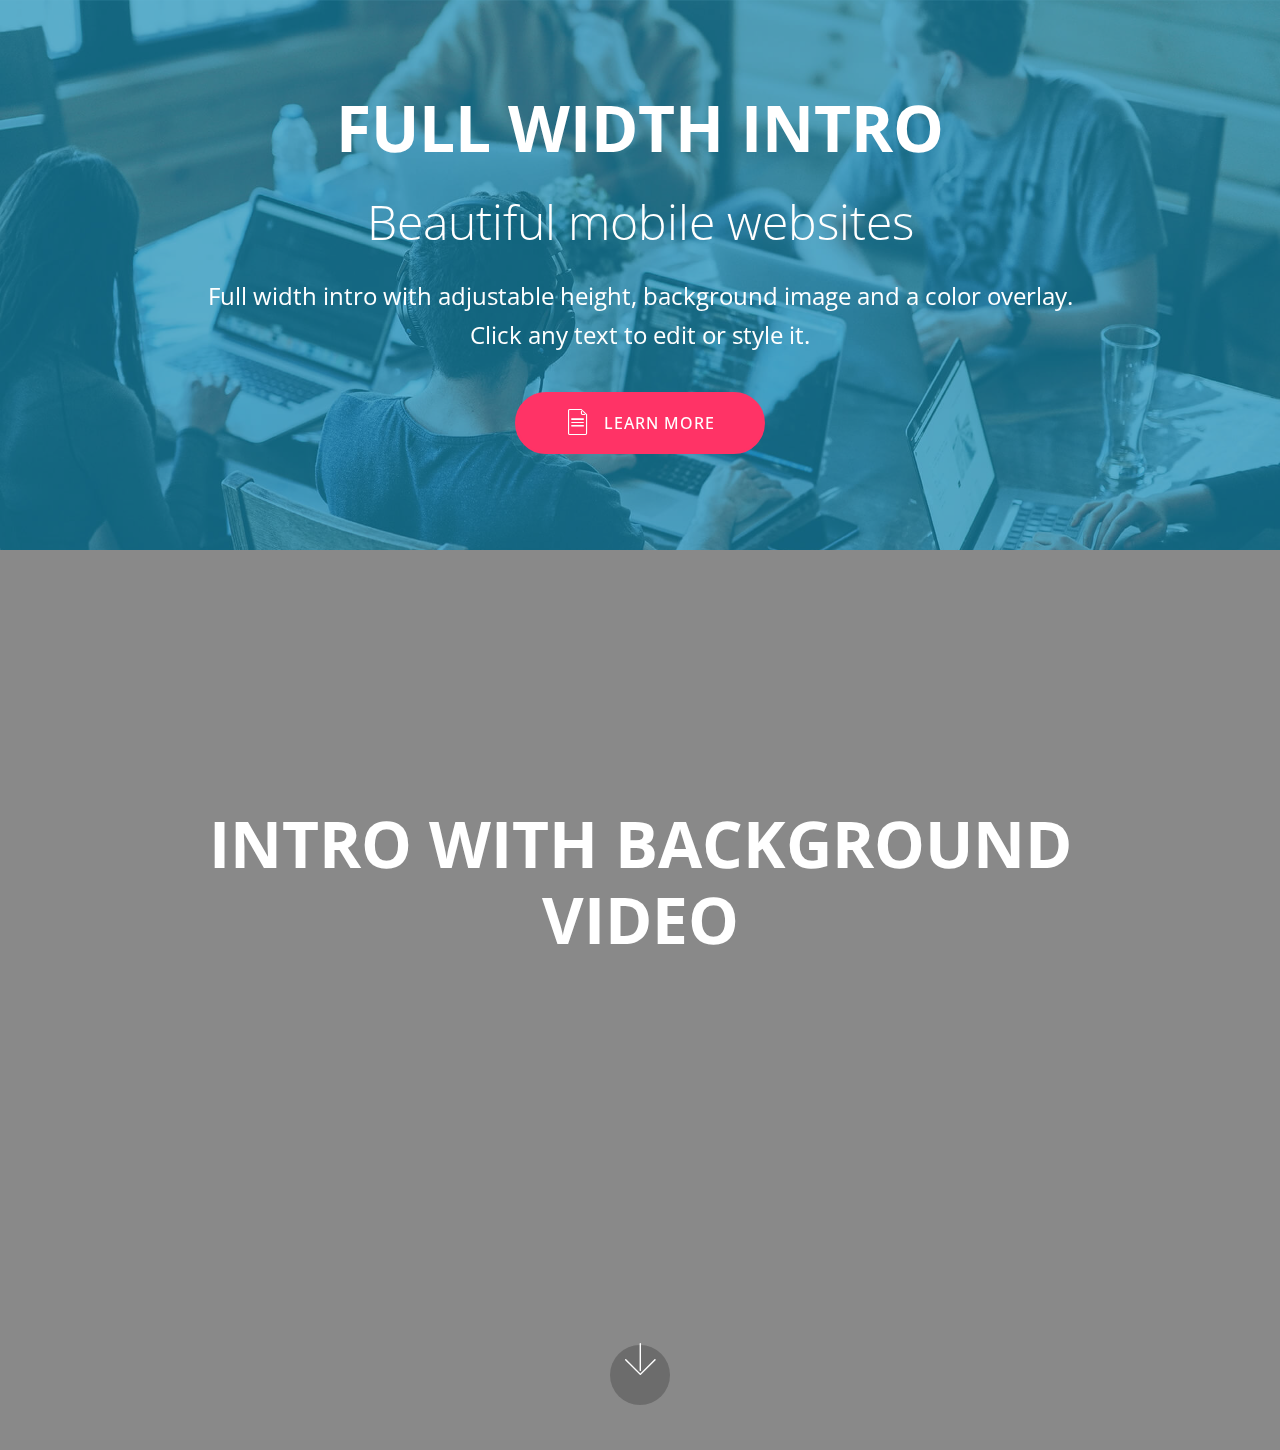
<file: page1.html>
<!DOCTYPE html>
<html  >
<head>
  <!-- Site made with Mobirise Website Builder v4.12.3, https://mobirise.com -->
  <meta charset="UTF-8">
  <meta http-equiv="X-UA-Compatible" content="IE=edge">
  <meta name="generator" content="Mobirise v4.12.3, mobirise.com">
  <meta name="viewport" content="width=device-width, initial-scale=1, minimum-scale=1">
  <link rel="shortcut icon" href="assets/images/logo4.png" type="image/x-icon">
  <meta name="description" content="Web Site Builder Description">
  
  
  <title>Landing Page Titanium</title>
  <link rel="stylesheet" href="assets/web/assets/mobirise-icons/mobirise-icons.css">
  <link rel="stylesheet" href="assets/bootstrap/css/bootstrap.min.css">
  <link rel="stylesheet" href="assets/bootstrap/css/bootstrap-grid.min.css">
  <link rel="stylesheet" href="assets/bootstrap/css/bootstrap-reboot.min.css">
  <link rel="stylesheet" href="assets/tether/tether.min.css">
  <link rel="stylesheet" href="assets/animatecss/animate.min.css">
  <link rel="stylesheet" href="assets/theme/css/style.css">
  <link rel="preload" as="style" href="assets/mobirise/css/mbr-additional.css"><link rel="stylesheet" href="assets/mobirise/css/mbr-additional.css" type="text/css">
  
  
  
</head>
<body>
  <section class="header1 cid-s5XNpYbKKE mbr-parallax-background" id="header1-z">

    

    <div class="mbr-overlay" style="opacity: 0.6; background-color: rgb(20, 157, 204);">
    </div>

    <div class="container">
        <div class="row justify-content-md-center">
            <div class="mbr-white col-md-10">
                <h1 class="mbr-section-title align-center mbr-bold pb-3 mbr-fonts-style display-1">
                    FULL WIDTH INTRO
                </h1>
                <h3 class="mbr-section-subtitle align-center mbr-light pb-3 mbr-fonts-style display-2">
                    Beautiful mobile websites
                </h3>
                <p class="mbr-text align-center pb-3 mbr-fonts-style display-5">
                    Full width intro with adjustable height, background image and a color overlay. Click any text to edit or style it.
                </p>
                <div class="mbr-section-btn align-center"><a class="btn btn-md btn-secondary display-4" href="https://mobirise.co">
                        <span class="mbr-iconfont mbri-file"></span>LEARN MORE</a></div>
            </div>
        </div>
    </div>

</section>

<section class="engine"><a href="https://mobirise.info/c">free web builder</a></section><section class="header6 cid-s5XNura5bl mbr-fullscreen" data-bg-video="https://www.youtube.com/watch?v=36YgDDJ7XSc" id="header6-10">

    

    <div class="mbr-overlay" style="opacity: 0.5; background-color: rgb(35, 35, 35);">
    </div>

    <div class="container">
        <div class="row justify-content-md-center">
            <div class="mbr-white col-md-10">
                <h1 class="mbr-section-title align-center mbr-bold pb-3 mbr-fonts-style display-1">
                    INTRO WITH BACKGROUND VIDEO
                </h1>
                <p class="mbr-text align-center pb-3 mbr-fonts-style display-5">
                    Intro with background video and color overlay. Mobirise helps you cut down development time by providing you with a flexible website editor with a drag and drop interface.
                </p>
                <div class="mbr-section-btn align-center"><a class="btn btn-md btn-primary display-4" href="https://mobirise.co">LEARN MORE</a>
                        <a class="btn btn-md btn-white-outline display-4" href="https://mobirise.co">LIVE DEMO</a></div>
            </div>
        </div>
    </div>

    <div class="mbr-arrow hidden-sm-down" aria-hidden="true">
        <a href="#next">
            <i class="mbri-down mbr-iconfont"></i>
        </a>
    </div>
</section>


  <script src="assets/web/assets/jquery/jquery.min.js"></script>
  <script src="assets/popper/popper.min.js"></script>
  <script src="assets/bootstrap/js/bootstrap.min.js"></script>
  <script src="assets/tether/tether.min.js"></script>
  <script src="assets/smoothscroll/smooth-scroll.js"></script>
  <script src="assets/viewportchecker/jquery.viewportchecker.js"></script>
  <script src="assets/ytplayer/jquery.mb.ytplayer.min.js"></script>
  <script src="assets/vimeoplayer/jquery.mb.vimeo_player.js"></script>
  <script src="assets/parallax/jarallax.min.js"></script>
  <script src="assets/theme/js/script.js"></script>
  
  
 <div id="scrollToTop" class="scrollToTop mbr-arrow-up"><a style="text-align: center;"><i class="mbr-arrow-up-icon mbr-arrow-up-icon-cm cm-icon cm-icon-smallarrow-up"></i></a></div>
    <input name="animation" type="hidden">
  </body>
</html>
</file>
<file: assets/web/assets/mobirise-icons/mobirise-icons.css>
@font-face {
  font-family: 'MobiriseIcons';
  src:  url('mobirise-icons.eot?spat4u');
  src:  url('mobirise-icons.eot?spat4u#iefix') format('embedded-opentype'),
    url('mobirise-icons.ttf?spat4u') format('truetype'),
    url('mobirise-icons.woff?spat4u') format('woff'),
    url('mobirise-icons.svg?spat4u#MobiriseIcons') format('svg');
  font-weight: normal;
  font-style: normal;
  font-display: swap;
}

[class^="mbri-"], [class*=" mbri-"] {
  /* use !important to prevent issues with browser extensions that change fonts */
  font-family: MobiriseIcons !important;
  speak: none;
  font-style: normal;
  font-weight: normal;
  font-variant: normal;
  text-transform: none;
  line-height: 1;

  /* Better Font Rendering =========== */
  -webkit-font-smoothing: antialiased;
  -moz-osx-font-smoothing: grayscale;
}

.mbri-add-submenu:before {
  content: "\e900";
}
.mbri-alert:before {
  content: "\e901";
}
.mbri-align-center:before {
  content: "\e902";
}
.mbri-align-justify:before {
  content: "\e903";
}
.mbri-align-left:before {
  content: "\e904";
}
.mbri-align-right:before {
  content: "\e905";
}
.mbri-android:before {
  content: "\e906";
}
.mbri-apple:before {
  content: "\e907";
}
.mbri-arrow-down:before {
  content: "\e908";
}
.mbri-arrow-next:before {
  content: "\e909";
}
.mbri-arrow-prev:before {
  content: "\e90a";
}
.mbri-arrow-up:before {
  content: "\e90b";
}
.mbri-bold:before {
  content: "\e90c";
}
.mbri-bookmark:before {
  content: "\e90d";
}
.mbri-bootstrap:before {
  content: "\e90e";
}
.mbri-briefcase:before {
  content: "\e90f";
}
.mbri-browse:before {
  content: "\e910";
}
.mbri-bulleted-list:before {
  content: "\e911";
}
.mbri-calendar:before {
  content: "\e912";
}
.mbri-camera:before {
  content: "\e913";
}
.mbri-cart-add:before {
  content: "\e914";
}
.mbri-cart-full:before {
  content: "\e915";
}
.mbri-cash:before {
  content: "\e916";
}
.mbri-change-style:before {
  content: "\e917";
}
.mbri-chat:before {
  content: "\e918";
}
.mbri-clock:before {
  content: "\e919";
}
.mbri-close:before {
  content: "\e91a";
}
.mbri-cloud:before {
  content: "\e91b";
}
.mbri-code:before {
  content: "\e91c";
}
.mbri-contact-form:before {
  content: "\e91d";
}
.mbri-credit-card:before {
  content: "\e91e";
}
.mbri-cursor-click:before {
  content: "\e91f";
}
.mbri-cust-feedback:before {
  content: "\e920";
}
.mbri-database:before {
  content: "\e921";
}
.mbri-delivery:before {
  content: "\e922";
}
.mbri-desktop:before {
  content: "\e923";
}
.mbri-devices:before {
  content: "\e924";
}
.mbri-down:before {
  content: "\e925";
}
.mbri-download:before {
  content: "\e989";
}
.mbri-drag-n-drop:before {
  content: "\e927";
}
.mbri-drag-n-drop2:before {
  content: "\e928";
}
.mbri-edit:before {
  content: "\e929";
}
.mbri-edit2:before {
  content: "\e92a";
}
.mbri-error:before {
  content: "\e92b";
}
.mbri-extension:before {
  content: "\e92c";
}
.mbri-features:before {
  content: "\e92d";
}
.mbri-file:before {
  content: "\e92e";
}
.mbri-flag:before {
  content: "\e92f";
}
.mbri-folder:before {
  content: "\e930";
}
.mbri-gift:before {
  content: "\e931";
}
.mbri-github:before {
  content: "\e932";
}
.mbri-globe:before {
  content: "\e933";
}
.mbri-globe-2:before {
  content: "\e934";
}
.mbri-growing-chart:before {
  content: "\e935";
}
.mbri-hearth:before {
  content: "\e936";
}
.mbri-help:before {
  content: "\e937";
}
.mbri-home:before {
  content: "\e938";
}
.mbri-hot-cup:before {
  content: "\e939";
}
.mbri-idea:before {
  content: "\e93a";
}
.mbri-image-gallery:before {
  content: "\e93b";
}
.mbri-image-slider:before {
  content: "\e93c";
}
.mbri-info:before {
  content: "\e93d";
}
.mbri-italic:before {
  content: "\e93e";
}
.mbri-key:before {
  content: "\e93f";
}
.mbri-laptop:before {
  content: "\e940";
}
.mbri-layers:before {
  content: "\e941";
}
.mbri-left-right:before {
  content: "\e942";
}
.mbri-left:before {
  content: "\e943";
}
.mbri-letter:before {
  content: "\e944";
}
.mbri-like:before {
  content: "\e945";
}
.mbri-link:before {
  content: "\e946";
}
.mbri-lock:before {
  content: "\e947";
}
.mbri-login:before {
  content: "\e948";
}
.mbri-logout:before {
  content: "\e949";
}
.mbri-magic-stick:before {
  content: "\e94a";
}
.mbri-map-pin:before {
  content: "\e94b";
}
.mbri-menu:before {
  content: "\e94c";
}
.mbri-mobile:before {
  content: "\e94d";
}
.mbri-mobile2:before {
  content: "\e94e";
}
.mbri-mobirise:before {
  content: "\e94f";
}
.mbri-more-horizontal:before {
  content: "\e950";
}
.mbri-more-vertical:before {
  content: "\e951";
}
.mbri-music:before {
  content: "\e952";
}
.mbri-new-file:before {
  content: "\e953";
}
.mbri-numbered-list:before {
  content: "\e954";
}
.mbri-opened-folder:before {
  content: "\e955";
}
.mbri-pages:before {
  content: "\e956";
}
.mbri-paper-plane:before {
  content: "\e957";
}
.mbri-paperclip:before {
  content: "\e958";
}
.mbri-photo:before {
  content: "\e959";
}
.mbri-photos:before {
  content: "\e95a";
}
.mbri-pin:before {
  content: "\e95b";
}
.mbri-play:before {
  content: "\e95c";
}
.mbri-plus:before {
  content: "\e95d";
}
.mbri-preview:before {
  content: "\e95e";
}
.mbri-print:before {
  content: "\e95f";
}
.mbri-protect:before {
  content: "\e960";
}
.mbri-question:before {
  content: "\e961";
}
.mbri-quote-left:before {
  content: "\e962";
}
.mbri-quote-right:before {
  content: "\e963";
}
.mbri-refresh:before {
  content: "\e964";
}
.mbri-responsive:before {
  content: "\e965";
}
.mbri-right:before {
  content: "\e966";
}
.mbri-rocket:before {
  content: "\e967";
}
.mbri-sad-face:before {
  content: "\e968";
}
.mbri-sale:before {
  content: "\e969";
}
.mbri-save:before {
  content: "\e96a";
}
.mbri-search:before {
  content: "\e96b";
}
.mbri-setting:before {
  content: "\e96c";
}
.mbri-setting2:before {
  content: "\e96d";
}
.mbri-setting3:before {
  content: "\e96e";
}
.mbri-share:before {
  content: "\e96f";
}
.mbri-shopping-bag:before {
  content: "\e970";
}
.mbri-shopping-basket:before {
  content: "\e971";
}
.mbri-shopping-cart:before {
  content: "\e972";
}
.mbri-sites:before {
  content: "\e973";
}
.mbri-smile-face:before {
  content: "\e974";
}
.mbri-speed:before {
  content: "\e975";
}
.mbri-star:before {
  content: "\e976";
}
.mbri-success:before {
  content: "\e977";
}
.mbri-sun:before {
  content: "\e978";
}
.mbri-sun2:before {
  content: "\e979";
}
.mbri-tablet:before {
  content: "\e97a";
}
.mbri-tablet-vertical:before {
  content: "\e97b";
}
.mbri-target:before {
  content: "\e97c";
}
.mbri-timer:before {
  content: "\e97d";
}
.mbri-to-ftp:before {
  content: "\e97e";
}
.mbri-to-local-drive:before {
  content: "\e97f";
}
.mbri-touch-swipe:before {
  content: "\e980";
}
.mbri-touch:before {
  content: "\e981";
}
.mbri-trash:before {
  content: "\e982";
}
.mbri-underline:before {
  content: "\e983";
}
.mbri-unlink:before {
  content: "\e984";
}
.mbri-unlock:before {
  content: "\e985";
}
.mbri-up-down:before {
  content: "\e986";
}
.mbri-up:before {
  content: "\e987";
}
.mbri-update:before {
  content: "\e988";
}
.mbri-upload:before {
 content: "\e926"; 
}
.mbri-user:before {
  content: "\e98a";
}
.mbri-user2:before {
  content: "\e98b";
}
.mbri-users:before {
  content: "\e98c";
}
.mbri-video:before {
  content: "\e98d";
}
.mbri-video-play:before {
  content: "\e98e";
}
.mbri-watch:before {
  content: "\e98f";
}
.mbri-website-theme:before {
  content: "\e990";
}
.mbri-wifi:before {
  content: "\e991";
}
.mbri-windows:before {
  content: "\e992";
}
.mbri-zoom-out:before {
  content: "\e993";
}
.mbri-redo:before {
  content: "\e994";
}
.mbri-undo:before {
  content: "\e995";
}
</file>
<file: assets/theme/css/style.css>
@charset "UTF-8";
/*!
 * Mobirise v4 theme (https://mobirise.com/)
 * Copyright 2017 Mobirise
 */
section {
  background-color: #eeeeee;
}

body {
  font-style: normal;
  line-height: 1.5;
}

section,
.container,
.container-fluid {
  position: relative;
  word-wrap: break-word;
}

a.mbr-iconfont:hover {
  text-decoration: none;
}

.article .lead p,
.article .lead ul,
.article .lead ol,
.article .lead pre,
.article .lead blockquote {
  margin-bottom: 0;
}

ul,
ol,
pre,
blockquote {
  margin-bottom: 2.3125rem;
}

pre {
  background: #f4f4f4;
  padding: 10px 24px;
  white-space: pre-wrap;
}

.inactive {
  -webkit-user-select: none;
  -moz-user-select: none;
  -ms-user-select: none;
  user-select: none;
  pointer-events: none;
  -webkit-user-drag: none;
  user-drag: none;
}

.mbr-section__comments .row {
  justify-content: center;
  -webkit-justify-content: center;
}

a {
  font-style: normal;
  font-weight: 400;
  cursor: pointer;
}
a, a:hover {
  text-decoration: none;
}

figure {
  margin-bottom: 0;
}

body {
  color: #232323;
}

h1,
h2,
h3,
h4,
h5,
h6,
.h1,
.h2,
.h3,
.h4,
.h5,
.h6,
.display-1,
.display-2,
.display-3,
.display-4 {
  line-height: 1;
  word-break: break-word;
  word-wrap: break-word;
}

.mbr-section-title {
  font-style: normal;
  line-height: 1.2;
}

.mbr-section-subtitle {
  line-height: 1.3;
}

.mbr-text {
  font-style: normal;
  line-height: 1.6;
}

b,
strong {
  font-weight: bold;
}

blockquote {
  padding: 10px 0 10px 20px;
  position: relative;
  border-left: 2px solid;
  border-color: #ff3366;
}

input:-webkit-autofill, input:-webkit-autofill:hover, input:-webkit-autofill:focus, input:-webkit-autofill:active {
  transition-delay: 9999s;
  transition-property: background-color, color;
}

textarea[type=hidden] {
  display: none;
}

body {
  position: relative;
}

section {
  background-position: 50% 50%;
  background-repeat: no-repeat;
  background-size: cover;
}
section .mbr-background-video,
section .mbr-background-video-preview {
  position: absolute;
  bottom: 0;
  left: 0;
  right: 0;
  top: 0;
}

.hidden {
  visibility: hidden;
}

.mbr-z-index20 {
  z-index: 20;
}

/*! Base colors */
.mbr-white {
  color: #ffffff;
}

.mbr-black {
  color: #000000;
}

.mbr-bg-white {
  background-color: #ffffff;
}

.mbr-bg-black {
  background-color: #000000;
}

/*! Text-aligns */
.align-left {
  text-align: left;
}

.align-center {
  text-align: center;
}

.align-right {
  text-align: right;
}

@media (max-width: 767px) {
  .align-left,
.align-center,
.align-right,
.mbr-section-btn,
.mbr-section-title {
    text-align: center;
  }
}
/*! Font-weight  */
.mbr-light {
  font-weight: 300;
}

.mbr-regular {
  font-weight: 400;
}

.mbr-semibold {
  font-weight: 500;
}

.mbr-bold {
  font-weight: 700;
}

/*! Media  */
.media-size-item {
  -webkit-flex: 1 1 auto;
  -moz-flex: 1 1 auto;
  -ms-flex: 1 1 auto;
  -o-flex: 1 1 auto;
  flex: 1 1 auto;
}

.media-content {
  -webkit-flex-basis: 100%;
  flex-basis: 100%;
}

.media-container-row {
  display: -ms-flexbox;
  display: -webkit-flex;
  display: flex;
  -webkit-flex-direction: row;
  -ms-flex-direction: row;
  flex-direction: row;
  -webkit-flex-wrap: wrap;
  -ms-flex-wrap: wrap;
  flex-wrap: wrap;
  -webkit-justify-content: center;
  -ms-flex-pack: center;
  justify-content: center;
  -webkit-align-content: center;
  -ms-flex-line-pack: center;
  align-content: center;
  -webkit-align-items: start;
  -ms-flex-align: start;
  align-items: start;
}
.media-container-row .media-size-item {
  width: 400px;
}

.media-container-column {
  display: -ms-flexbox;
  display: -webkit-flex;
  display: flex;
  -webkit-flex-direction: column;
  -ms-flex-direction: column;
  flex-direction: column;
  -webkit-flex-wrap: wrap;
  -ms-flex-wrap: wrap;
  flex-wrap: wrap;
  -webkit-justify-content: center;
  -ms-flex-pack: center;
  justify-content: center;
  -webkit-align-content: center;
  -ms-flex-line-pack: center;
  align-content: center;
  -webkit-align-items: stretch;
  -ms-flex-align: stretch;
  align-items: stretch;
}
.media-container-column > * {
  width: 100%;
}

@media (min-width: 992px) {
  .media-container-row {
    -webkit-flex-wrap: nowrap;
    -ms-flex-wrap: nowrap;
    flex-wrap: nowrap;
  }
}
figure {
  overflow: hidden;
}

figure[mbr-media-size] {
  transition: width 0.1s;
}

.mbr-figure img,
.mbr-figure iframe {
  display: block;
  width: 100%;
}

.card {
  background-color: transparent;
  border: none;
}

.card-box {
  width: 100%;
}

.card-img {
  text-align: center;
  flex-shrink: 0;
  -webkit-flex-shrink: 0;
}

.media {
  max-width: 100%;
  margin: 0 auto;
}

.mbr-figure {
  -ms-flex-item-align: center;
  -ms-grid-row-align: center;
  -webkit-align-self: center;
  align-self: center;
}

.media-container > div {
  max-width: 100%;
}

.mbr-figure img,
.card-img img {
  width: 100%;
}

@media (max-width: 991px) {
  .media-size-item {
    width: auto !important;
  }

  .media {
    width: auto;
  }

  .mbr-figure {
    width: 100% !important;
  }
}
/*! Buttons */
.btn {
  font-weight: 500;
  border-width: 2px;
  font-style: normal;
  letter-spacing: 1px;
  margin: 0.4rem 0.8rem;
  white-space: normal;
  -webkit-transition: all 0.3s ease-in-out;
  -moz-transition: all 0.3s ease-in-out;
  transition: all 0.3s ease-in-out;
  display: inline-flex;
  align-items: center;
  justify-content: center;
  word-break: break-word;
  -webkit-align-items: center;
  -webkit-justify-content: center;
  display: -webkit-inline-flex;
}

.btn-sm {
  font-weight: 500;
  letter-spacing: 1px;
  -webkit-transition: all 0.3s ease-in-out;
  -moz-transition: all 0.3s ease-in-out;
  transition: all 0.3s ease-in-out;
}

.btn-md {
  font-weight: 500;
  letter-spacing: 1px;
  margin: 0.4rem 0.8rem !important;
  -webkit-transition: all 0.3s ease-in-out;
  -moz-transition: all 0.3s ease-in-out;
  transition: all 0.3s ease-in-out;
}

.btn-lg {
  font-weight: 500;
  letter-spacing: 1px;
  margin: 0.4rem 0.8rem !important;
  -webkit-transition: all 0.3s ease-in-out;
  -moz-transition: all 0.3s ease-in-out;
  transition: all 0.3s ease-in-out;
}

.mbr-section-btn {
  margin-left: -0.25rem;
  margin-right: -0.25rem;
  font-size: 0;
}

nav .mbr-section-btn {
  margin-left: 0rem;
  margin-right: 0rem;
}

.btn-form {
  border-radius: 0;
}
.btn-form:hover {
  cursor: pointer;
}

/*! Btn icon margin */
.btn .mbr-iconfont,
.btn.btn-sm .mbr-iconfont {
  cursor: pointer;
  margin-right: 0.5rem;
}

.btn.btn-md .mbr-iconfont,
.btn.btn-md .mbr-iconfont {
  margin-right: 0.8rem;
}

.mbr-regular {
  font-weight: 400;
}

.mbr-semibold {
  font-weight: 500;
}

.mbr-bold {
  font-weight: 700;
}

[type=submit] {
  -webkit-appearance: none;
}

/*! Full-screen */
.mbr-fullscreen .mbr-overlay {
  min-height: 100vh;
}

.mbr-fullscreen {
  display: flex;
  display: -webkit-flex;
  display: -moz-flex;
  display: -ms-flex;
  display: -o-flex;
  align-items: center;
  -webkit-align-items: center;
  min-height: 100vh;
  padding-top: 3rem;
  padding-bottom: 3rem;
}

/*! Map */
.map {
  height: 25rem;
  position: relative;
}
.map iframe {
  width: 100%;
  height: 100%;
}

.mbr-overlay {
  background-color: #000;
  bottom: 0;
  left: 0;
  opacity: 0.5;
  position: absolute;
  right: 0;
  top: 0;
  z-index: 0;
  pointer-events: none;
}

/* Form */
blockquote {
  font-style: italic;
  padding: 10px 0 10px 20px;
  font-size: 1.09rem;
  position: relative;
  border-width: 3px;
}

.form-control {
  background-color: #f5f5f5;
  box-shadow: none;
  color: #565656;
  line-height: 1.43;
  min-height: 3.5em;
  padding: 1.07em 0.5em;
}
.form-control, .form-control:focus {
  border: 1px solid #e8e8e8;
}
.form-active .form-control:invalid {
  border-color: red;
}

.form-control-label {
  position: relative;
  cursor: pointer;
  margin-bottom: 0.357em;
  padding: 0;
}

.alert {
  color: #ffffff;
  border-radius: 0;
  border: 0;
  font-size: 0.875rem;
  line-height: 1.5;
  margin-bottom: 1.875rem;
  padding: 1.25rem;
  position: relative;
}
.alert.alert-form::after {
  background-color: inherit;
  bottom: -7px;
  content: "";
  display: block;
  height: 14px;
  left: 50%;
  margin-left: -7px;
  position: absolute;
  transform: rotate(45deg);
  width: 14px;
  -webkit-transform: rotate(45deg);
}

.form-asterisk {
  font-family: initial;
  position: absolute;
  top: -2px;
  font-weight: normal;
}

/*! Scroll to top arrow */
#scrollToTop a i:before {
  content: "";
  position: absolute;
  height: 40%;
  top: 25%;
  background: #fff;
  width: 2px;
  left: calc(50% - 1px);
}
#scrollToTop a i:after {
  content: "";
  position: absolute;
  display: block;
  border-top: 2px solid #fff;
  border-right: 2px solid #fff;
  width: 40%;
  height: 40%;
  left: 30%;
  bottom: 30%;
  transform: rotate(135deg);
  -webkit-transform: rotate(135deg);
}

.mbr-arrow-up {
  bottom: 25px;
  right: 90px;
  position: fixed;
  text-align: right;
  z-index: 5000;
  color: #ffffff;
  font-size: 32px;
  transform: rotate(180deg);
  -webkit-transform: rotate(180deg);
}

.mbr-arrow-up a {
  background: rgba(0, 0, 0, 0.2);
  border-radius: 3px;
  color: #fff;
  display: inline-block;
  height: 60px;
  width: 60px;
  outline-style: none !important;
  position: relative;
  text-decoration: none;
  transition: all 0.3s ease-in-out;
  cursor: pointer;
  text-align: center;
}
.mbr-arrow-up a:hover {
  background-color: rgba(0, 0, 0, 0.4);
}
.mbr-arrow-up a i {
  line-height: 60px;
}

.mbr-arrow-up-icon {
  display: block;
  color: #fff;
}

.mbr-arrow-up-icon::before {
  content: "›";
  display: inline-block;
  font-family: serif;
  font-size: 32px;
  line-height: 1;
  font-style: normal;
  position: relative;
  top: 6px;
  left: -4px;
  -webkit-transform: rotate(-90deg);
  transform: rotate(-90deg);
}

/*! Arrow Down */
.mbr-arrow {
  position: absolute;
  bottom: 45px;
  left: 50%;
  width: 60px;
  height: 60px;
  cursor: pointer;
  background-color: rgba(80, 80, 80, 0.5);
  border-radius: 50%;
  -webkit-transform: translateX(-50%);
  transform: translateX(-50%);
}
.mbr-arrow > a {
  display: inline-block;
  text-decoration: none;
  outline-style: none;
  -webkit-animation: arrowdown 1.7s ease-in-out infinite;
  animation: arrowdown 1.7s ease-in-out infinite;
}
.mbr-arrow > a > i {
  position: absolute;
  top: -2px;
  left: 15px;
  font-size: 2rem;
}

@keyframes arrowdown {
  0% {
    transform: translateY(0px);
    -webkit-transform: translateY(0px);
  }
  50% {
    transform: translateY(-5px);
    -webkit-transform: translateY(-5px);
  }
  100% {
    transform: translateY(0px);
    -webkit-transform: translateY(0px);
  }
}
@-webkit-keyframes arrowdown {
  0% {
    transform: translateY(0px);
    -webkit-transform: translateY(0px);
  }
  50% {
    transform: translateY(-5px);
    -webkit-transform: translateY(-5px);
  }
  100% {
    transform: translateY(0px);
    -webkit-transform: translateY(0px);
  }
}
@media (max-width: 500px) {
  .mbr-arrow-up {
    left: 50%;
    right: auto;
    transform: translateX(-50%) rotate(180deg);
    -webkit-transform: translateX(-50%) rotate(180deg);
  }
}
/*Gradients animation*/
@keyframes gradient-animation {
  from {
    background-position: 0% 100%;
    animation-timing-function: ease-in-out;
  }
  to {
    background-position: 100% 0%;
    animation-timing-function: ease-in-out;
  }
}
@-webkit-keyframes gradient-animation {
  from {
    background-position: 0% 100%;
    animation-timing-function: ease-in-out;
  }
  to {
    background-position: 100% 0%;
    animation-timing-function: ease-in-out;
  }
}
.bg-gradient {
  background-size: 200% 200%;
  animation: gradient-animation 5s infinite alternate;
  -webkit-animation: gradient-animation 5s infinite alternate;
}

.menu .navbar-brand {
  display: -webkit-flex;
}
.menu .navbar-brand span {
  display: flex;
  display: -webkit-flex;
}
.menu .navbar-brand .navbar-caption-wrap {
  display: -webkit-flex;
}
.menu .navbar-brand .navbar-logo img {
  display: -webkit-flex;
}
@media (min-width: 768px) and (max-width: 1023px) {
  .menu .navbar-toggleable-sm .navbar-nav {
    display: -webkit-box;
    display: -webkit-flex;
    display: -ms-flexbox;
  }
}
@media (max-width: 1023px) {
  .menu .navbar-collapse {
    max-height: 93.5vh;
  }
  .menu .navbar-collapse.show {
    overflow: auto;
  }
}
@media (min-width: 1024px) {
  .menu .navbar-nav.nav-dropdown {
    display: -webkit-flex;
  }
  .menu .navbar-toggleable-sm .navbar-collapse {
    display: -webkit-flex !important;
  }
  .menu .collapsed .navbar-collapse {
    max-height: 93.5vh;
  }
  .menu .collapsed .navbar-collapse.show {
    overflow: auto;
  }
}
@media (max-width: 767px) {
  .menu .navbar-collapse {
    max-height: 80vh;
  }
}

/* Others*/
.note-check a[data-value=Rubik] {
  font-style: normal;
}

.mbr-arrow a {
  color: #ffffff;
}

@media (max-width: 767px) {
  .mbr-arrow {
    display: none;
  }
}
.navbar {
  display: -webkit-flex;
  -webkit-flex-wrap: wrap;
  -webkit-align-items: center;
  -webkit-justify-content: space-between;
}

.navbar-collapse {
  -webkit-flex-basis: 100%;
  -webkit-flex-grow: 1;
  -webkit-align-items: center;
}

.nav-dropdown .link {
  padding: 0.667em 1.667em !important;
  margin: 0 !important;
}

.nav {
  display: -webkit-flex;
  -webkit-flex-wrap: wrap;
}

.row {
  display: -webkit-flex;
  -webkit-flex-wrap: wrap;
}

.justify-content-center {
  -webkit-justify-content: center;
}

.form-inline {
  display: -webkit-flex;
  -webkit-flex-flow: row wrap;
  -webkit-align-items: center;
}

.card-wrapper {
  -webkit-flex: 1;
}

.carousel-control {
  z-index: 10;
  display: -webkit-flex;
  -webkit-align-items: center;
  -webkit-justify-content: center;
}

.carousel-controls {
  display: -webkit-flex;
}

.media {
  display: -webkit-flex;
}

.form-group:focus {
  outline: none;
}

.jq-selectbox__select {
  padding: 1.07em 0.5em;
  position: absolute;
  top: 0;
  left: 0;
  width: 100%;
}

.jq-selectbox__dropdown {
  position: absolute;
  top: 100%;
  left: 0 !important;
  width: 100% !important;
}

.jq-selectbox__trigger-arrow {
  transform: translateY(-50%);
}

.jq-selectbox li {
  padding: 1.07em 0.5em;
}

input[type=range] {
  padding-left: 0 !important;
  padding-right: 0 !important;
}

.modal-dialog,
.modal-content {
  height: 100%;
}

.modal-dialog .carousel-inner {
  height: calc(100vh - 1.75rem);
}
@media (max-width: 575px) {
  .modal-dialog .carousel-inner {
    height: calc(100vh - 1rem);
  }
}

.carousel-item {
  text-align: center;
}

.carousel-item img {
  margin: auto;
}

.navbar-toggler {
  -webkit-align-self: flex-start;
  -ms-flex-item-align: start;
  align-self: flex-start;
  padding: 0.25rem 0.75rem;
  font-size: 1.25rem;
  line-height: 1;
  background: transparent;
  border: 1px solid transparent;
  -webkit-border-radius: 0.25rem;
  border-radius: 0.25rem;
}

.navbar-toggler:focus,
.navbar-toggler:hover {
  text-decoration: none;
}

.navbar-toggler-icon {
  display: inline-block;
  width: 1.5em;
  height: 1.5em;
  vertical-align: middle;
  content: "";
  background: no-repeat center center;
  -webkit-background-size: 100% 100%;
  -o-background-size: 100% 100%;
  background-size: 100% 100%;
}

.navbar-toggler-left {
  position: absolute;
  left: 1rem;
}

.navbar-toggler-right {
  position: absolute;
  right: 1rem;
}

@media (max-width: 575px) {
  .navbar-toggleable .navbar-nav .dropdown-menu {
    position: static;
    float: none;
  }

  .navbar-toggleable > .container {
    padding-right: 0;
    padding-left: 0;
  }
}
@media (min-width: 576px) {
  .navbar-toggleable {
    -webkit-box-orient: horizontal;
    -webkit-box-direction: normal;
    -webkit-flex-direction: row;
    -ms-flex-direction: row;
    flex-direction: row;
    -webkit-flex-wrap: nowrap;
    -ms-flex-wrap: nowrap;
    flex-wrap: nowrap;
    -webkit-box-align: center;
    -webkit-align-items: center;
    -ms-flex-align: center;
    align-items: center;
  }

  .navbar-toggleable .navbar-nav {
    -webkit-box-orient: horizontal;
    -webkit-box-direction: normal;
    -webkit-flex-direction: row;
    -ms-flex-direction: row;
    flex-direction: row;
  }

  .navbar-toggleable .navbar-nav .nav-link {
    padding-right: 0.5rem;
    padding-left: 0.5rem;
  }

  .navbar-toggleable > .container {
    display: -webkit-box;
    display: -webkit-flex;
    display: -ms-flexbox;
    display: flex;
    -webkit-flex-wrap: nowrap;
    -ms-flex-wrap: nowrap;
    flex-wrap: nowrap;
    -webkit-box-align: center;
    -webkit-align-items: center;
    -ms-flex-align: center;
    align-items: center;
  }

  .navbar-toggleable .navbar-collapse {
    display: -webkit-box !important;
    display: -webkit-flex !important;
    display: -ms-flexbox !important;
    display: flex !important;
    width: 100%;
  }

  .navbar-toggleable .navbar-toggler {
    display: none;
  }
}
@media (max-width: 767px) {
  .navbar-toggleable-sm .navbar-nav .dropdown-menu {
    position: static;
    float: none;
  }

  .navbar-toggleable-sm > .container {
    padding-right: 0;
    padding-left: 0;
  }
}
@media (min-width: 768px) {
  .navbar-toggleable-sm {
    -webkit-box-orient: horizontal;
    -webkit-box-direction: normal;
    -webkit-flex-direction: row;
    -ms-flex-direction: row;
    flex-direction: row;
    -webkit-flex-wrap: nowrap;
    -ms-flex-wrap: nowrap;
    flex-wrap: nowrap;
    -webkit-box-align: center;
    -webkit-align-items: center;
    -ms-flex-align: center;
    align-items: center;
  }

  .navbar-toggleable-sm .navbar-nav {
    -webkit-box-orient: horizontal;
    -webkit-box-direction: normal;
    -webkit-flex-direction: row;
    -ms-flex-direction: row;
    flex-direction: row;
  }

  .navbar-toggleable-sm .navbar-nav .nav-link {
    padding-right: 0.5rem;
    padding-left: 0.5rem;
  }

  .navbar-toggleable-sm > .container {
    display: -webkit-box;
    display: -webkit-flex;
    display: -ms-flexbox;
    display: flex;
    -webkit-flex-wrap: nowrap;
    -ms-flex-wrap: nowrap;
    flex-wrap: nowrap;
    -webkit-box-align: center;
    -webkit-align-items: center;
    -ms-flex-align: center;
    align-items: center;
  }

  .navbar-toggleable-sm .navbar-collapse {
    display: none;
    width: 100%;
  }

  .navbar-toggleable-sm .navbar-toggler {
    display: none;
  }
}
@media (max-width: 1023px) {
  .navbar-toggleable-md .navbar-nav .dropdown-menu {
    position: static;
    float: none;
  }

  .navbar-toggleable-md > .container {
    padding-right: 0;
    padding-left: 0;
  }
}
@media (min-width: 1024px) {
  .navbar-toggleable-md {
    -webkit-box-orient: horizontal;
    -webkit-box-direction: normal;
    -webkit-flex-direction: row;
    -ms-flex-direction: row;
    flex-direction: row;
    -webkit-flex-wrap: nowrap;
    -ms-flex-wrap: nowrap;
    flex-wrap: nowrap;
    -webkit-box-align: center;
    -webkit-align-items: center;
    -ms-flex-align: center;
    align-items: center;
  }

  .navbar-toggleable-md .navbar-nav {
    -webkit-box-orient: horizontal;
    -webkit-box-direction: normal;
    -webkit-flex-direction: row;
    -ms-flex-direction: row;
    flex-direction: row;
  }

  .navbar-toggleable-md .navbar-nav .nav-link {
    padding-right: 0.5rem;
    padding-left: 0.5rem;
  }

  .navbar-toggleable-md > .container {
    display: -webkit-box;
    display: -webkit-flex;
    display: -ms-flexbox;
    display: flex;
    -webkit-flex-wrap: nowrap;
    -ms-flex-wrap: nowrap;
    flex-wrap: nowrap;
    -webkit-box-align: center;
    -webkit-align-items: center;
    -ms-flex-align: center;
    align-items: center;
  }

  .navbar-toggleable-md .navbar-collapse {
    display: -webkit-box !important;
    display: -webkit-flex !important;
    display: -ms-flexbox !important;
    display: flex !important;
    width: 100%;
  }

  .navbar-toggleable-md .navbar-toggler {
    display: none;
  }
}
@media (max-width: 1199px) {
  .navbar-toggleable-lg .navbar-nav .dropdown-menu {
    position: static;
    float: none;
  }

  .navbar-toggleable-lg > .container {
    padding-right: 0;
    padding-left: 0;
  }
}
@media (min-width: 1200px) {
  .navbar-toggleable-lg {
    -webkit-box-orient: horizontal;
    -webkit-box-direction: normal;
    -webkit-flex-direction: row;
    -ms-flex-direction: row;
    flex-direction: row;
    -webkit-flex-wrap: nowrap;
    -ms-flex-wrap: nowrap;
    flex-wrap: nowrap;
    -webkit-box-align: center;
    -webkit-align-items: center;
    -ms-flex-align: center;
    align-items: center;
  }

  .navbar-toggleable-lg .navbar-nav {
    -webkit-box-orient: horizontal;
    -webkit-box-direction: normal;
    -webkit-flex-direction: row;
    -ms-flex-direction: row;
    flex-direction: row;
  }

  .navbar-toggleable-lg .navbar-nav .nav-link {
    padding-right: 0.5rem;
    padding-left: 0.5rem;
  }

  .navbar-toggleable-lg > .container {
    display: -webkit-box;
    display: -webkit-flex;
    display: -ms-flexbox;
    display: flex;
    -webkit-flex-wrap: nowrap;
    -ms-flex-wrap: nowrap;
    flex-wrap: nowrap;
    -webkit-box-align: center;
    -webkit-align-items: center;
    -ms-flex-align: center;
    align-items: center;
  }

  .navbar-toggleable-lg .navbar-collapse {
    display: -webkit-box !important;
    display: -webkit-flex !important;
    display: -ms-flexbox !important;
    display: flex !important;
    width: 100%;
  }

  .navbar-toggleable-lg .navbar-toggler {
    display: none;
  }
}
.navbar-toggleable-xl {
  -webkit-box-orient: horizontal;
  -webkit-box-direction: normal;
  -webkit-flex-direction: row;
  -ms-flex-direction: row;
  flex-direction: row;
  -webkit-flex-wrap: nowrap;
  -ms-flex-wrap: nowrap;
  flex-wrap: nowrap;
  -webkit-box-align: center;
  -webkit-align-items: center;
  -ms-flex-align: center;
  align-items: center;
}

.navbar-toggleable-xl .navbar-nav .dropdown-menu {
  position: static;
  float: none;
}

.navbar-toggleable-xl > .container {
  padding-right: 0;
  padding-left: 0;
}

.navbar-toggleable-xl .navbar-nav {
  -webkit-box-orient: horizontal;
  -webkit-box-direction: normal;
  -webkit-flex-direction: row;
  -ms-flex-direction: row;
  flex-direction: row;
}

.navbar-toggleable-xl .navbar-nav .nav-link {
  padding-right: 0.5rem;
  padding-left: 0.5rem;
}

.navbar-toggleable-xl > .container {
  display: -webkit-box;
  display: -webkit-flex;
  display: -ms-flexbox;
  display: flex;
  -webkit-flex-wrap: nowrap;
  -ms-flex-wrap: nowrap;
  flex-wrap: nowrap;
  -webkit-box-align: center;
  -webkit-align-items: center;
  -ms-flex-align: center;
  align-items: center;
}

.navbar-toggleable-xl .navbar-collapse {
  display: -webkit-box !important;
  display: -webkit-flex !important;
  display: -ms-flexbox !important;
  display: flex !important;
  width: 100%;
}

.navbar-toggleable-xl .navbar-toggler {
  display: none;
}

.card-img {
  width: auto;
}

.menu .navbar.collapsed:not(.beta-menu) {
  flex-direction: column;
  -webkit-flex-direction: column;
}

.carousel-item.active,
.carousel-item-next,
.carousel-item-prev {
  display: -webkit-box;
  display: -webkit-flex;
  display: -ms-flexbox;
  display: flex;
}

.note-air-layout .dropup .dropdown-menu,
.note-air-layout .navbar-fixed-bottom .dropdown .dropdown-menu {
  bottom: initial !important;
}

html,
body {
  height: auto;
  min-height: 100vh;
}

.dropup .dropdown-toggle::after {
  display: none;
}.engine {
	position: absolute;
	text-indent: -2400px;
	text-align: center;
	padding: 0;
	top: 0;
	left: -2400px;
}
</file>
<file: assets/mobirise/css/mbr-additional.css>
@import url(https://fonts.googleapis.com/css?family=Open+Sans:300,300i,400,400i,600,600i,700,700i,800,800i&display=swap);





body {
  font-family: Rubik;
}
.display-1 {
  font-family: 'Open Sans', sans-serif;
  font-size: 4rem;
  font-display: swap;
}
.display-1 > .mbr-iconfont {
  font-size: 6.4rem;
}
.display-2 {
  font-family: 'Open Sans', sans-serif;
  font-size: 3rem;
  font-display: swap;
}
.display-2 > .mbr-iconfont {
  font-size: 4.8rem;
}
.display-4 {
  font-family: 'Open Sans', sans-serif;
  font-size: 1rem;
  font-display: swap;
}
.display-4 > .mbr-iconfont {
  font-size: 1.6rem;
}
.display-5 {
  font-family: 'Open Sans', sans-serif;
  font-size: 1.5rem;
  font-display: swap;
}
.display-5 > .mbr-iconfont {
  font-size: 2.4rem;
}
.display-7 {
  font-family: 'Open Sans', sans-serif;
  font-size: 1rem;
  font-display: swap;
}
.display-7 > .mbr-iconfont {
  font-size: 1.6rem;
}
/* ---- Fluid typography for mobile devices ---- */
/* 1.4 - font scale ratio ( bootstrap == 1.42857 ) */
/* 100vw - current viewport width */
/* (48 - 20)  48 == 48rem == 768px, 20 == 20rem == 320px(minimal supported viewport) */
/* 0.65 - min scale variable, may vary */
@media (max-width: 768px) {
  .display-1 {
    font-size: 3.2rem;
    font-size: calc( 2.05rem + (4 - 2.05) * ((100vw - 20rem) / (48 - 20)));
    line-height: calc( 1.4 * (2.05rem + (4 - 2.05) * ((100vw - 20rem) / (48 - 20))));
  }
  .display-2 {
    font-size: 2.4rem;
    font-size: calc( 1.7rem + (3 - 1.7) * ((100vw - 20rem) / (48 - 20)));
    line-height: calc( 1.4 * (1.7rem + (3 - 1.7) * ((100vw - 20rem) / (48 - 20))));
  }
  .display-4 {
    font-size: 0.8rem;
    font-size: calc( 1rem + (1 - 1) * ((100vw - 20rem) / (48 - 20)));
    line-height: calc( 1.4 * (1rem + (1 - 1) * ((100vw - 20rem) / (48 - 20))));
  }
  .display-5 {
    font-size: 1.2rem;
    font-size: calc( 1.175rem + (1.5 - 1.175) * ((100vw - 20rem) / (48 - 20)));
    line-height: calc( 1.4 * (1.175rem + (1.5 - 1.175) * ((100vw - 20rem) / (48 - 20))));
  }
}
/* Buttons */
.btn {
  padding: 1rem 3rem;
  border-radius: 3px;
}
.btn-sm {
  padding: 0.6rem 1.5rem;
  border-radius: 3px;
}
.btn-md {
  padding: 1rem 3rem;
  border-radius: 3px;
}
.btn-lg {
  padding: 1.2rem 3.2rem;
  border-radius: 3px;
}
.bg-primary {
  background-color: #ffffff !important;
}
.bg-success {
  background-color: #f7ed4a !important;
}
.bg-info {
  background-color: #82786e !important;
}
.bg-warning {
  background-color: #879a9f !important;
}
.bg-danger {
  background-color: #b1a374 !important;
}
.btn-primary,
.btn-primary:active {
  background-color: #ffffff !important;
  border-color: #ffffff !important;
  color: #808080 !important;
}
.btn-primary:hover,
.btn-primary:focus,
.btn-primary.focus,
.btn-primary.active {
  color: #808080 !important;
  background-color: #d9d9d9 !important;
  border-color: #d9d9d9 !important;
}
.btn-primary.disabled,
.btn-primary:disabled {
  color: #808080 !important;
  background-color: #d9d9d9 !important;
  border-color: #d9d9d9 !important;
}
.btn-secondary,
.btn-secondary:active {
  background-color: #ff3366 !important;
  border-color: #ff3366 !important;
  color: #ffffff !important;
}
.btn-secondary:hover,
.btn-secondary:focus,
.btn-secondary.focus,
.btn-secondary.active {
  color: #ffffff !important;
  background-color: #e50039 !important;
  border-color: #e50039 !important;
}
.btn-secondary.disabled,
.btn-secondary:disabled {
  color: #ffffff !important;
  background-color: #e50039 !important;
  border-color: #e50039 !important;
}
.btn-info,
.btn-info:active {
  background-color: #82786e !important;
  border-color: #82786e !important;
  color: #ffffff !important;
}
.btn-info:hover,
.btn-info:focus,
.btn-info.focus,
.btn-info.active {
  color: #ffffff !important;
  background-color: #59524b !important;
  border-color: #59524b !important;
}
.btn-info.disabled,
.btn-info:disabled {
  color: #ffffff !important;
  background-color: #59524b !important;
  border-color: #59524b !important;
}
.btn-success,
.btn-success:active {
  background-color: #f7ed4a !important;
  border-color: #f7ed4a !important;
  color: #3f3c03 !important;
}
.btn-success:hover,
.btn-success:focus,
.btn-success.focus,
.btn-success.active {
  color: #3f3c03 !important;
  background-color: #eadd0a !important;
  border-color: #eadd0a !important;
}
.btn-success.disabled,
.btn-success:disabled {
  color: #3f3c03 !important;
  background-color: #eadd0a !important;
  border-color: #eadd0a !important;
}
.btn-warning,
.btn-warning:active {
  background-color: #879a9f !important;
  border-color: #879a9f !important;
  color: #ffffff !important;
}
.btn-warning:hover,
.btn-warning:focus,
.btn-warning.focus,
.btn-warning.active {
  color: #ffffff !important;
  background-color: #617479 !important;
  border-color: #617479 !important;
}
.btn-warning.disabled,
.btn-warning:disabled {
  color: #ffffff !important;
  background-color: #617479 !important;
  border-color: #617479 !important;
}
.btn-danger,
.btn-danger:active {
  background-color: #b1a374 !important;
  border-color: #b1a374 !important;
  color: #ffffff !important;
}
.btn-danger:hover,
.btn-danger:focus,
.btn-danger.focus,
.btn-danger.active {
  color: #ffffff !important;
  background-color: #8b7d4e !important;
  border-color: #8b7d4e !important;
}
.btn-danger.disabled,
.btn-danger:disabled {
  color: #ffffff !important;
  background-color: #8b7d4e !important;
  border-color: #8b7d4e !important;
}
.btn-white {
  color: #333333 !important;
}
.btn-white,
.btn-white:active {
  background-color: #ffffff !important;
  border-color: #ffffff !important;
  color: #808080 !important;
}
.btn-white:hover,
.btn-white:focus,
.btn-white.focus,
.btn-white.active {
  color: #808080 !important;
  background-color: #d9d9d9 !important;
  border-color: #d9d9d9 !important;
}
.btn-white.disabled,
.btn-white:disabled {
  color: #808080 !important;
  background-color: #d9d9d9 !important;
  border-color: #d9d9d9 !important;
}
.btn-black,
.btn-black:active {
  background-color: #333333 !important;
  border-color: #333333 !important;
  color: #ffffff !important;
}
.btn-black:hover,
.btn-black:focus,
.btn-black.focus,
.btn-black.active {
  color: #ffffff !important;
  background-color: #0d0d0d !important;
  border-color: #0d0d0d !important;
}
.btn-black.disabled,
.btn-black:disabled {
  color: #ffffff !important;
  background-color: #0d0d0d !important;
  border-color: #0d0d0d !important;
}
.btn-primary-outline,
.btn-primary-outline:active {
  background: none;
  border-color: #cccccc;
  color: #cccccc;
}
.btn-primary-outline:hover,
.btn-primary-outline:focus,
.btn-primary-outline.focus,
.btn-primary-outline.active {
  color: #808080;
  background-color: #ffffff;
  border-color: #ffffff;
}
.btn-primary-outline.disabled,
.btn-primary-outline:disabled {
  color: #808080 !important;
  background-color: #ffffff !important;
  border-color: #ffffff !important;
}
.btn-secondary-outline,
.btn-secondary-outline:active {
  background: none;
  border-color: #cc0033;
  color: #cc0033;
}
.btn-secondary-outline:hover,
.btn-secondary-outline:focus,
.btn-secondary-outline.focus,
.btn-secondary-outline.active {
  color: #ffffff;
  background-color: #ff3366;
  border-color: #ff3366;
}
.btn-secondary-outline.disabled,
.btn-secondary-outline:disabled {
  color: #ffffff !important;
  background-color: #ff3366 !important;
  border-color: #ff3366 !important;
}
.btn-info-outline,
.btn-info-outline:active {
  background: none;
  border-color: #4b453f;
  color: #4b453f;
}
.btn-info-outline:hover,
.btn-info-outline:focus,
.btn-info-outline.focus,
.btn-info-outline.active {
  color: #ffffff;
  background-color: #82786e;
  border-color: #82786e;
}
.btn-info-outline.disabled,
.btn-info-outline:disabled {
  color: #ffffff !important;
  background-color: #82786e !important;
  border-color: #82786e !important;
}
.btn-success-outline,
.btn-success-outline:active {
  background: none;
  border-color: #d2c609;
  color: #d2c609;
}
.btn-success-outline:hover,
.btn-success-outline:focus,
.btn-success-outline.focus,
.btn-success-outline.active {
  color: #3f3c03;
  background-color: #f7ed4a;
  border-color: #f7ed4a;
}
.btn-success-outline.disabled,
.btn-success-outline:disabled {
  color: #3f3c03 !important;
  background-color: #f7ed4a !important;
  border-color: #f7ed4a !important;
}
.btn-warning-outline,
.btn-warning-outline:active {
  background: none;
  border-color: #55666b;
  color: #55666b;
}
.btn-warning-outline:hover,
.btn-warning-outline:focus,
.btn-warning-outline.focus,
.btn-warning-outline.active {
  color: #ffffff;
  background-color: #879a9f;
  border-color: #879a9f;
}
.btn-warning-outline.disabled,
.btn-warning-outline:disabled {
  color: #ffffff !important;
  background-color: #879a9f !important;
  border-color: #879a9f !important;
}
.btn-danger-outline,
.btn-danger-outline:active {
  background: none;
  border-color: #7a6e45;
  color: #7a6e45;
}
.btn-danger-outline:hover,
.btn-danger-outline:focus,
.btn-danger-outline.focus,
.btn-danger-outline.active {
  color: #ffffff;
  background-color: #b1a374;
  border-color: #b1a374;
}
.btn-danger-outline.disabled,
.btn-danger-outline:disabled {
  color: #ffffff !important;
  background-color: #b1a374 !important;
  border-color: #b1a374 !important;
}
.btn-black-outline,
.btn-black-outline:active {
  background: none;
  border-color: #000000;
  color: #000000;
}
.btn-black-outline:hover,
.btn-black-outline:focus,
.btn-black-outline.focus,
.btn-black-outline.active {
  color: #ffffff;
  background-color: #333333;
  border-color: #333333;
}
.btn-black-outline.disabled,
.btn-black-outline:disabled {
  color: #ffffff !important;
  background-color: #333333 !important;
  border-color: #333333 !important;
}
.btn-white-outline,
.btn-white-outline:active,
.btn-white-outline.active {
  background: none;
  border-color: #ffffff;
  color: #ffffff;
}
.btn-white-outline:hover,
.btn-white-outline:focus,
.btn-white-outline.focus {
  color: #333333;
  background-color: #ffffff;
  border-color: #ffffff;
}
.text-primary {
  color: #ffffff !important;
}
.text-secondary {
  color: #ff3366 !important;
}
.text-success {
  color: #f7ed4a !important;
}
.text-info {
  color: #82786e !important;
}
.text-warning {
  color: #879a9f !important;
}
.text-danger {
  color: #b1a374 !important;
}
.text-white {
  color: #ffffff !important;
}
.text-black {
  color: #000000 !important;
}
a.text-primary:hover,
a.text-primary:focus {
  color: #cccccc !important;
}
a.text-secondary:hover,
a.text-secondary:focus {
  color: #cc0033 !important;
}
a.text-success:hover,
a.text-success:focus {
  color: #d2c609 !important;
}
a.text-info:hover,
a.text-info:focus {
  color: #4b453f !important;
}
a.text-warning:hover,
a.text-warning:focus {
  color: #55666b !important;
}
a.text-danger:hover,
a.text-danger:focus {
  color: #7a6e45 !important;
}
a.text-white:hover,
a.text-white:focus {
  color: #b3b3b3 !important;
}
a.text-black:hover,
a.text-black:focus {
  color: #4d4d4d !important;
}
.alert-success {
  background-color: #70c770;
}
.alert-info {
  background-color: #82786e;
}
.alert-warning {
  background-color: #879a9f;
}
.alert-danger {
  background-color: #b1a374;
}
.mbr-section-btn a.btn:not(.btn-form) {
  border-radius: 100px;
}
.mbr-section-btn a.btn:not(.btn-form):hover,
.mbr-section-btn a.btn:not(.btn-form):focus {
  box-shadow: none !important;
}
.mbr-section-btn a.btn:not(.btn-form):hover,
.mbr-section-btn a.btn:not(.btn-form):focus {
  box-shadow: 0 10px 40px 0 rgba(0, 0, 0, 0.2) !important;
  -webkit-box-shadow: 0 10px 40px 0 rgba(0, 0, 0, 0.2) !important;
}
.mbr-gallery-filter li a {
  border-radius: 100px !important;
}
.mbr-gallery-filter li.active .btn {
  background-color: #ffffff;
  border-color: #ffffff;
  color: #8c8c8c;
}
.mbr-gallery-filter li.active .btn:focus {
  box-shadow: none;
}
.nav-tabs .nav-link {
  border-radius: 100px !important;
}
a,
a:hover {
  color: #ffffff;
}
.mbr-plan-header.bg-primary .mbr-plan-subtitle,
.mbr-plan-header.bg-primary .mbr-plan-price-desc {
  color: #ffffff;
}
.mbr-plan-header.bg-success .mbr-plan-subtitle,
.mbr-plan-header.bg-success .mbr-plan-price-desc {
  color: #ffffff;
}
.mbr-plan-header.bg-info .mbr-plan-subtitle,
.mbr-plan-header.bg-info .mbr-plan-price-desc {
  color: #beb8b2;
}
.mbr-plan-header.bg-warning .mbr-plan-subtitle,
.mbr-plan-header.bg-warning .mbr-plan-price-desc {
  color: #ced6d8;
}
.mbr-plan-header.bg-danger .mbr-plan-subtitle,
.mbr-plan-header.bg-danger .mbr-plan-price-desc {
  color: #dfd9c6;
}
/* Scroll to top button*/
#scrollToTop a {
  border-radius: 100px;
}
.form-control {
  font-family: 'Open Sans', sans-serif;
  font-size: 1rem;
  font-display: swap;
}
.form-control > .mbr-iconfont {
  font-size: 1.6rem;
}
blockquote {
  border-color: #ffffff;
}
/* Forms */
.mbr-form .btn {
  margin: .4rem 0;
}
.mbr-form .input-group-btn a.btn {
  border-radius: 100px !important;
}
.mbr-form .input-group-btn a.btn:hover {
  box-shadow: 0 10px 40px 0 rgba(0, 0, 0, 0.2);
}
.mbr-form .input-group-btn button[type="submit"] {
  border-radius: 100px !important;
  padding: 1rem 3rem;
}
.mbr-form .input-group-btn button[type="submit"]:hover {
  box-shadow: 0 10px 40px 0 rgba(0, 0, 0, 0.2);
}
.form2 .form-control {
  border-top-left-radius: 100px;
  border-bottom-left-radius: 100px;
}
.form2 .input-group-btn a.btn {
  border-top-left-radius: 0 !important;
  border-bottom-left-radius: 0 !important;
}
.form2 .input-group-btn button[type="submit"] {
  border-top-left-radius: 0 !important;
  border-bottom-left-radius: 0 !important;
}
.form3 input[type="email"] {
  border-radius: 100px !important;
}
@media (max-width: 349px) {
  .form2 input[type="email"] {
    border-radius: 100px !important;
  }
  .form2 .input-group-btn a.btn {
    border-radius: 100px !important;
  }
  .form2 .input-group-btn button[type="submit"] {
    border-radius: 100px !important;
  }
}
@media (max-width: 767px) {
  .btn {
    font-size: .75rem !important;
  }
  .btn .mbr-iconfont {
    font-size: 1rem !important;
  }
}
/* Footer */
.mbr-footer-content li::before,
.mbr-footer .mbr-contacts li::before {
  background: #ffffff;
}
.mbr-footer-content li a:hover,
.mbr-footer .mbr-contacts li a:hover {
  color: #ffffff;
}
.footer3 input[type="email"],
.footer4 input[type="email"] {
  border-radius: 100px !important;
}
.footer3 .input-group-btn a.btn,
.footer4 .input-group-btn a.btn {
  border-radius: 100px !important;
}
.footer3 .input-group-btn button[type="submit"],
.footer4 .input-group-btn button[type="submit"] {
  border-radius: 100px !important;
}
/* Headers*/
.header13 .form-inline input[type="email"],
.header14 .form-inline input[type="email"] {
  border-radius: 100px;
}
.header13 .form-inline input[type="text"],
.header14 .form-inline input[type="text"] {
  border-radius: 100px;
}
.header13 .form-inline input[type="tel"],
.header14 .form-inline input[type="tel"] {
  border-radius: 100px;
}
.header13 .form-inline a.btn,
.header14 .form-inline a.btn {
  border-radius: 100px;
}
.header13 .form-inline button,
.header14 .form-inline button {
  border-radius: 100px !important;
}
@media screen and (-ms-high-contrast: active), (-ms-high-contrast: none) {
  .card-wrapper {
    flex: auto !important;
  }
}
.jq-selectbox li:hover,
.jq-selectbox li.selected {
  background-color: #ffffff;
  color: #000000;
}
.jq-selectbox .jq-selectbox__trigger-arrow,
.jq-number__spin.minus:after,
.jq-number__spin.plus:after {
  transition: 0.4s;
  border-top-color: currentColor;
  border-bottom-color: currentColor;
}
.jq-selectbox:hover .jq-selectbox__trigger-arrow,
.jq-number__spin.minus:hover:after,
.jq-number__spin.plus:hover:after {
  border-top-color: #ffffff;
  border-bottom-color: #ffffff;
}
.xdsoft_datetimepicker .xdsoft_calendar td.xdsoft_default,
.xdsoft_datetimepicker .xdsoft_calendar td.xdsoft_current,
.xdsoft_datetimepicker .xdsoft_timepicker .xdsoft_time_box > div > div.xdsoft_current {
  color: #000000 !important;
  background-color: #ffffff !important;
  box-shadow: none !important;
}
.xdsoft_datetimepicker .xdsoft_calendar td:hover,
.xdsoft_datetimepicker .xdsoft_timepicker .xdsoft_time_box > div > div:hover {
  color: #ffffff !important;
  background: #ff3366 !important;
  box-shadow: none !important;
}
.lazy-bg {
  background-image: none !important;
}
.lazy-placeholder:not(section),
.lazy-none {
  display: block;
  position: relative;
  padding-bottom: 56.25%;
}
iframe.lazy-placeholder,
.lazy-placeholder:after {
  content: '';
  position: absolute;
  width: 100px;
  height: 100px;
  background: transparent no-repeat center;
  background-size: contain;
  top: 50%;
  left: 50%;
  transform: translateX(-50%) translateY(-50%);
  background-image: url("data:image/svg+xml;charset=UTF-8,%3csvg width='32' height='32' viewBox='0 0 64 64' xmlns='http://www.w3.org/2000/svg' stroke='%23ffffff' %3e%3cg fill='none' fill-rule='evenodd'%3e%3cg transform='translate(16 16)' stroke-width='2'%3e%3ccircle stroke-opacity='.5' cx='16' cy='16' r='16'/%3e%3cpath d='M32 16c0-9.94-8.06-16-16-16'%3e%3canimateTransform attributeName='transform' type='rotate' from='0 16 16' to='360 16 16' dur='1s' repeatCount='indefinite'/%3e%3c/path%3e%3c/g%3e%3c/g%3e%3c/svg%3e");
}
section.lazy-placeholder:after {
  opacity: 0.3;
}
.cid-s0wmiyzdVE {
  background-image: url("../../../assets/images/dsc-77-2000x1325.jpeg");
}
.cid-s0wmiyzdVE h1 {
  color: #616161;
}
.cid-s0wmiyzdVE h2,
.cid-s0wmiyzdVE h3,
.cid-s0wmiyzdVE p {
  color: #767676;
}
.cid-s0wmiyzdVE .mbr-section-subtitle {
  font-style: italic;
}
.cid-s0wmiyzdVE H1 {
  color: #55b4d4;
  text-align: left;
}
.cid-s0wmiyzdVE H3 {
  color: #ffffff;
  text-align: left;
}
.cid-s0wmiyzdVE .mbr-text,
.cid-s0wmiyzdVE .mbr-section-btn {
  color: #ffffff;
  text-align: left;
}
.cid-s0ww6lX0g5 {
  padding-top: 75px;
  padding-bottom: 0px;
  background-color: #ffffff;
}
.cid-s0ww6lX0g5 .mbr-section-subtitle {
  color: #767676;
}
.cid-s0wr4EHLXg {
  padding-top: 0px;
  padding-bottom: 0px;
  background-color: #ffffff;
}
.cid-s0wr4EHLXg .card-box {
  background-color: #efefef;
  padding: 2rem;
}
.cid-s0wr4EHLXg h4 {
  font-weight: 500;
  margin-bottom: 0;
  text-align: left;
}
.cid-s0wr4EHLXg p {
  color: #767676;
  text-align: left;
}
.cid-s0wr4EHLXg .card-wrapper {
  position: relative;
  box-shadow: 0px 0px 0px 0px rgba(0, 0, 0, 0);
  transition: box-shadow 0.3s;
}
.cid-s0wr4EHLXg .card-wrapper:hover {
  box-shadow: 0px 0px 30px 0px rgba(0, 0, 0, 0.05);
  transition: box-shadow 0.3s;
}
.cid-s0wr4EHLXg .card-img {
  position: absolute;
  top: 0;
  left: 0;
  width: 100%;
  overflow: hidden;
}
.cid-s0wyCNwk6u {
  padding-top: 0px;
  padding-bottom: 75px;
  background-color: #ffffff;
}
.cid-s0wyCNwk6u .card-box {
  background-color: #efefef;
  padding: 2rem;
}
.cid-s0wyCNwk6u h4 {
  font-weight: 500;
  margin-bottom: 0;
  text-align: left;
}
.cid-s0wyCNwk6u p {
  color: #767676;
  text-align: left;
}
.cid-s0wyCNwk6u .card-wrapper {
  position: relative;
  box-shadow: 0px 0px 0px 0px rgba(0, 0, 0, 0);
  transition: box-shadow 0.3s;
}
.cid-s0wyCNwk6u .card-wrapper:hover {
  box-shadow: 0px 0px 30px 0px rgba(0, 0, 0, 0.05);
  transition: box-shadow 0.3s;
}
.cid-s0wyCNwk6u .card-img {
  position: absolute;
  top: 0;
  left: 0;
  width: 100%;
  overflow: hidden;
}
.cid-s28nGMzlHe {
  padding-top: 60px;
  padding-bottom: 0px;
  background-color: #efefef;
}
.cid-s28nGMzlHe .mbr-section-subtitle {
  color: #767676;
}
.cid-s287n3qDfi {
  padding-top: 90px;
  padding-bottom: 90px;
  background-color: #efefef;
}
.cid-s287n3qDfi h4 {
  font-weight: 500;
  margin-bottom: 0;
  text-align: left;
}
.cid-s287n3qDfi p {
  color: #767676;
  text-align: left;
}
.cid-s287n3qDfi .card-box {
  padding-top: 2rem;
}
.cid-s287n3qDfi .card-wrapper {
  height: 100%;
}
.cid-s0CWnne6mF {
  padding-top: 60px;
  padding-bottom: 75px;
  background-color: #ffffff;
}
.cid-s0CWnne6mF .mbr-section-btn > * {
  margin: 0;
}
.cid-s0CWnne6mF h4 {
  font-weight: 500;
}
.cid-s0CWnne6mF p {
  color: #232323;
}
.cid-s0CWnne6mF .aside-content {
  -webkit-flex-basis: 100%;
  flex-basis: 100%;
  display: flex;
  flex-direction: column;
  justify-content: center;
}
.cid-s0CWnne6mF .block-content {
  display: -webkit-flex;
  flex-direction: column;
  -webkit-flex-direction: column;
  word-break: break-word;
}
.cid-s0CWnne6mF .media {
  margin: initial;
  align-items: center;
  -webkit-align-items: center;
}
.cid-s0CWnne6mF .mbr-figure {
  align-self: flex-start;
  -webkit-align-self: flex-start;
  -webkit-flex-shrink: 0;
  flex-shrink: 0;
}
.cid-s0CWnne6mF .card-img {
  padding-right: 2rem;
  width: auto;
}
.cid-s0CWnne6mF .card-img span {
  font-size: 72px;
  color: #707070;
}
@media (min-width: 992px) {
  .cid-s0CWnne6mF .mbr-figure {
    padding-right: 4rem;
  }
}
@media (max-width: 991px) {
  .cid-s0CWnne6mF .mbr-figure {
    padding-right: 0;
    padding-bottom: 1rem;
    margin-bottom: 2rem;
  }
}
@media (max-width: 300px) {
  .cid-s0CWnne6mF .card-img span {
    font-size: 40px !important;
  }
}
.cid-s0CWnne6mF .cost {
  text-decoration: line-through;
  color: #767676;
}
.cid-s0DmvBk0Ao {
  padding-top: 0px;
  padding-bottom: 75px;
  background-color: #ffffff;
}
.cid-s0DmvBk0Ao .mbr-section-btn > * {
  margin: 0;
}
.cid-s0DmvBk0Ao h4 {
  font-weight: 500;
}
.cid-s0DmvBk0Ao p {
  color: #232323;
}
.cid-s0DmvBk0Ao .aside-content {
  -webkit-flex-basis: 100%;
  flex-basis: 100%;
  display: flex;
  flex-direction: column;
  justify-content: center;
}
.cid-s0DmvBk0Ao .block-content {
  display: -webkit-flex;
  flex-direction: column;
  -webkit-flex-direction: column;
  word-break: break-word;
}
.cid-s0DmvBk0Ao .media {
  margin: initial;
  align-items: center;
  -webkit-align-items: center;
}
.cid-s0DmvBk0Ao .mbr-figure {
  align-self: flex-start;
  -webkit-align-self: flex-start;
  -webkit-flex-shrink: 0;
  flex-shrink: 0;
}
.cid-s0DmvBk0Ao .card-img {
  padding-right: 2rem;
  width: auto;
}
.cid-s0DmvBk0Ao .card-img span {
  font-size: 72px;
  color: #707070;
}
@media (min-width: 992px) {
  .cid-s0DmvBk0Ao .mbr-figure {
    padding-right: 4rem;
    padding-right: 0;
    padding-left: 4rem;
  }
  .cid-s0DmvBk0Ao .media-container-row {
    -webkit-flex-direction: row-reverse;
  }
}
@media (max-width: 991px) {
  .cid-s0DmvBk0Ao .mbr-figure {
    padding-right: 0;
    padding-bottom: 1rem;
    margin-bottom: 2rem;
    padding-bottom: 0;
    margin-bottom: 0;
    padding-top: 1rem;
    margin-top: 2rem;
  }
  .cid-s0DmvBk0Ao .media-container-row {
    -webkit-flex-direction: column-reverse;
  }
}
@media (max-width: 300px) {
  .cid-s0DmvBk0Ao .card-img span {
    font-size: 40px !important;
  }
}
.cid-s0DmvBk0Ao .cost {
  text-decoration: line-through;
  color: #767676;
}
.cid-s0Dmw8Wi02 {
  padding-top: 0px;
  padding-bottom: 90px;
  background-color: #ffffff;
}
.cid-s0Dmw8Wi02 .mbr-section-btn > * {
  margin: 0;
}
.cid-s0Dmw8Wi02 h4 {
  font-weight: 500;
}
.cid-s0Dmw8Wi02 p {
  color: #232323;
}
.cid-s0Dmw8Wi02 .aside-content {
  -webkit-flex-basis: 100%;
  flex-basis: 100%;
  display: flex;
  flex-direction: column;
  justify-content: center;
}
.cid-s0Dmw8Wi02 .block-content {
  display: -webkit-flex;
  flex-direction: column;
  -webkit-flex-direction: column;
  word-break: break-word;
}
.cid-s0Dmw8Wi02 .media {
  margin: initial;
  align-items: center;
  -webkit-align-items: center;
}
.cid-s0Dmw8Wi02 .mbr-figure {
  align-self: flex-start;
  -webkit-align-self: flex-start;
  -webkit-flex-shrink: 0;
  flex-shrink: 0;
}
.cid-s0Dmw8Wi02 .card-img {
  padding-right: 2rem;
  width: auto;
}
.cid-s0Dmw8Wi02 .card-img span {
  font-size: 72px;
  color: #707070;
}
@media (min-width: 992px) {
  .cid-s0Dmw8Wi02 .mbr-figure {
    padding-right: 4rem;
  }
}
@media (max-width: 991px) {
  .cid-s0Dmw8Wi02 .mbr-figure {
    padding-right: 0;
    padding-bottom: 1rem;
    margin-bottom: 2rem;
  }
}
@media (max-width: 300px) {
  .cid-s0Dmw8Wi02 .card-img span {
    font-size: 40px !important;
  }
}
.cid-s0Dmw8Wi02 .cost {
  text-decoration: line-through;
  color: #767676;
}
.cid-s2oSiUW0OS {
  padding-top: 75px;
  padding-bottom: 0px;
  background-color: #efefef;
}
.cid-s2oSiUW0OS P {
  color: #767676;
}
.cid-s2oSiUW0OS H1 {
  text-align: center;
}
.cid-s4DXeHkMMZ {
  padding-top: 0px;
  padding-bottom: 0px;
  background-color: #efefef;
}
.cid-s4DXeHkMMZ h4 {
  font-weight: 500;
  margin-bottom: 0;
  text-align: left;
}
.cid-s4DXeHkMMZ p {
  color: #767676;
  text-align: left;
}
.cid-s4DXeHkMMZ .card-box {
  padding-top: 2rem;
}
.cid-s4DXeHkMMZ .card-wrapper {
  height: 100%;
}
.cid-s4My7KRxO8 {
  padding-top: 0px;
  padding-bottom: 30px;
  background-color: #efefef;
}
.cid-s4My7KRxO8 h4 {
  font-weight: 500;
  margin-bottom: 0;
  text-align: left;
}
.cid-s4My7KRxO8 p {
  color: #767676;
  text-align: left;
}
.cid-s4My7KRxO8 .card-box {
  padding-top: 2rem;
}
.cid-s4My7KRxO8 .card-wrapper {
  height: 100%;
}
.cid-s0wJxUpiSR {
  padding-top: 90px;
  padding-bottom: 90px;
  background-color: #41b2dc;
}
.cid-s0wJxUpiSR .title {
  padding-bottom: 2.5rem;
}
.cid-s0wJxUpiSR .mbr-text {
  color: #ffffff;
  margin: 0;
  padding-top: 0.5rem;
  text-align: left;
}
.cid-s0wJxUpiSR .iconfont-wrapper {
  display: flex;
  align-items: center;
  width: 2rem;
  height: 2rem;
  margin-right: 2rem;
}
.cid-s0wJxUpiSR .iconfont-wrapper .amp-iconfont {
  font-size: 2rem;
}
.cid-s0wJxUpiSR .wrapper {
  display: flex;
  padding: 1rem 0;
}
.cid-s0wJxUpiSR .wrapper .b-info {
  width: 100%;
}
@media (max-width: 767px) {
  .cid-s0wJxUpiSR .iconfont-wrapper {
    display: none;
  }
}
.cid-s0wJxUpiSR H2 {
  color: #ffffff;
}
.cid-s0wJxUpiSR H5 {
  color: #ffffff;
}
.cid-s5XNpYbKKE {
  padding-top: 90px;
  padding-bottom: 90px;
  background-image: url("../../../assets/images/background4.jpg");
}
</file>
